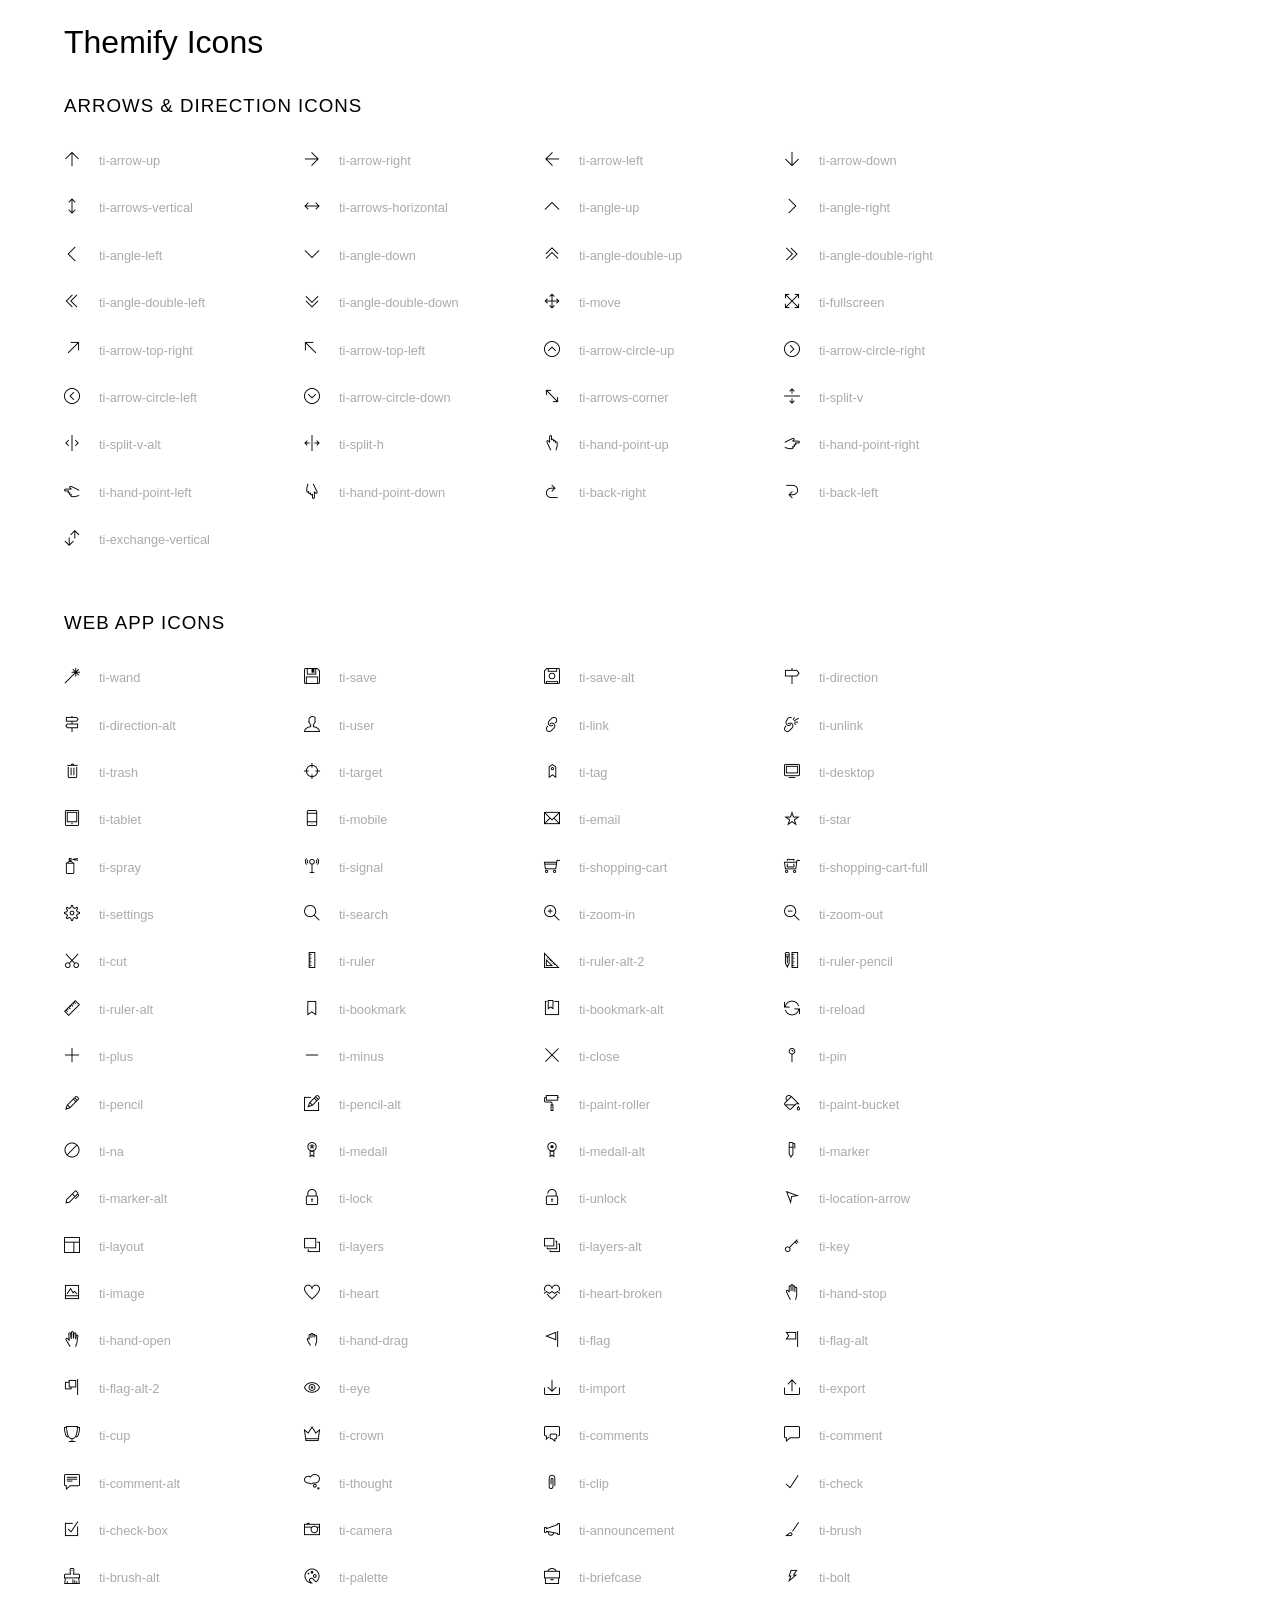
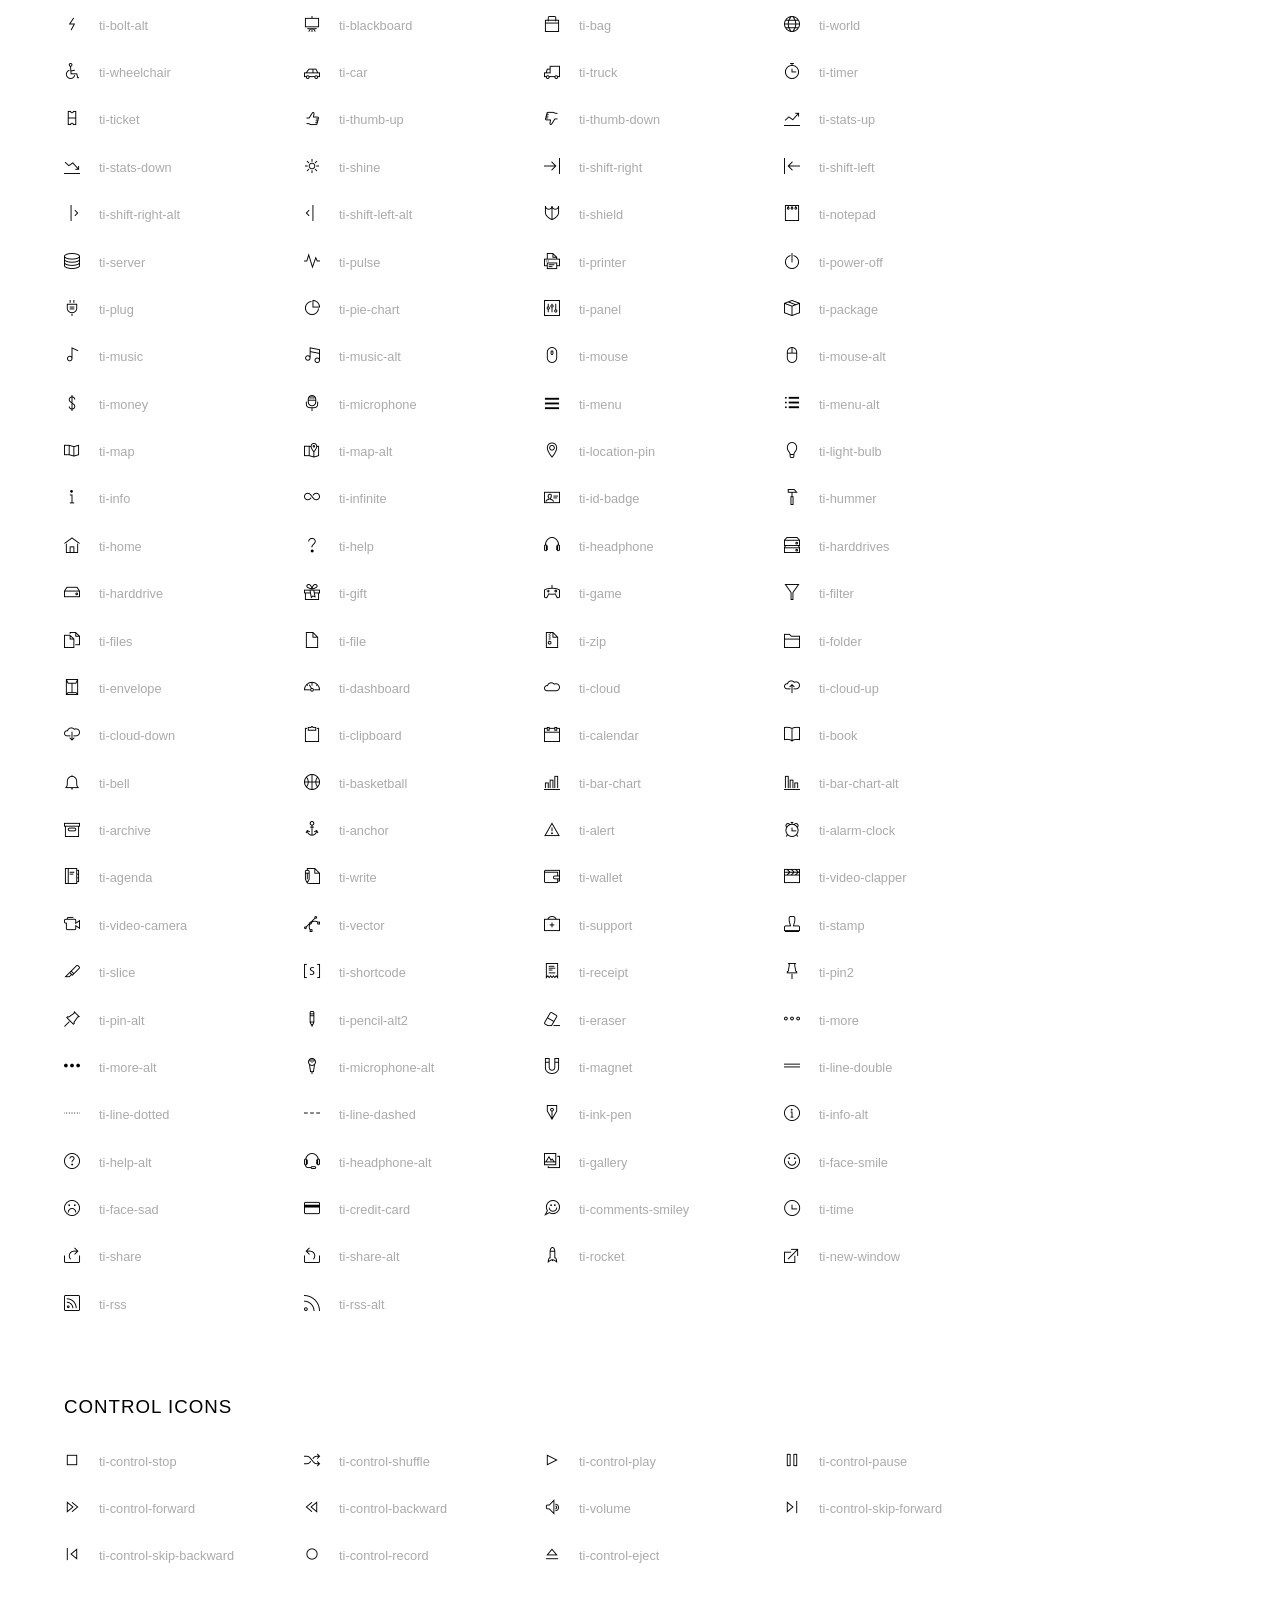
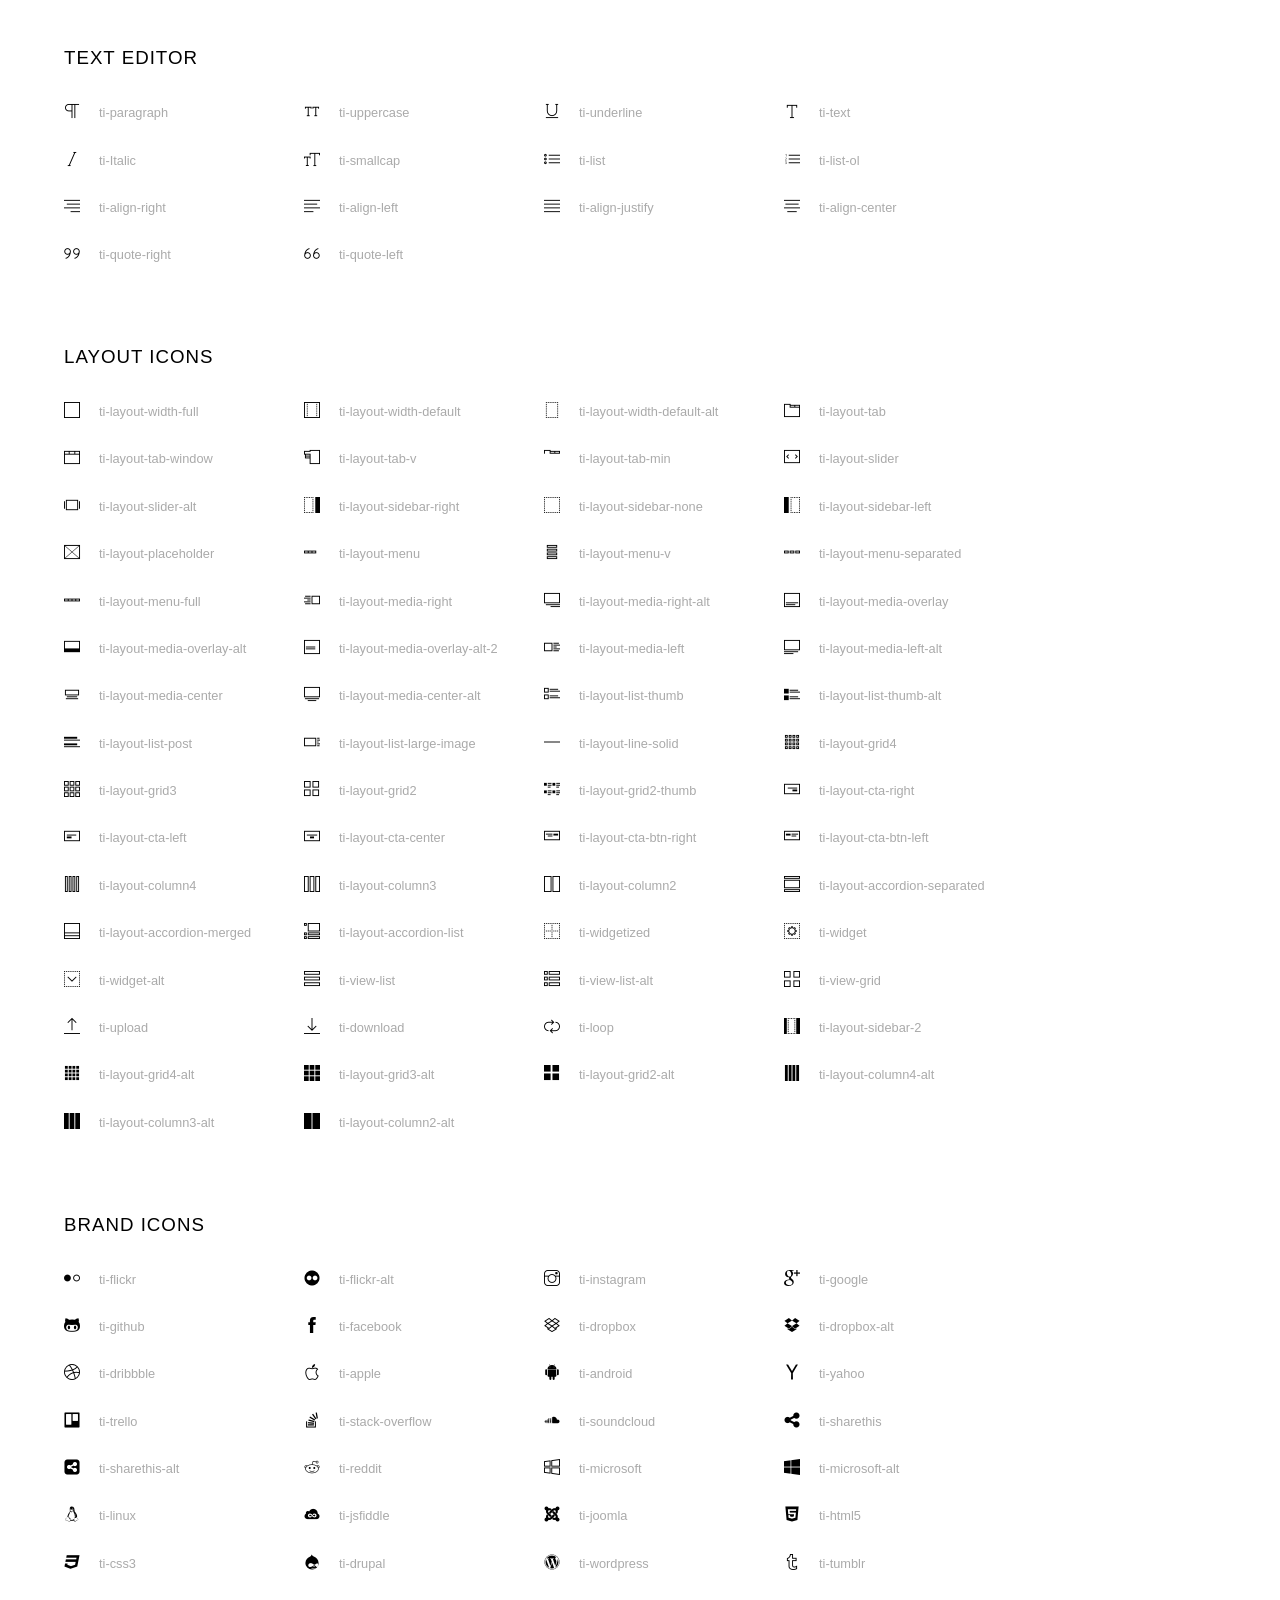
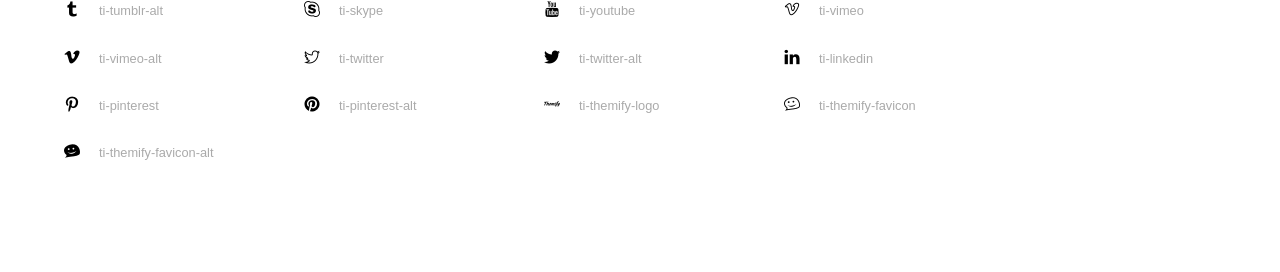
<file: frontend/assets/fonts/themify-icons/index.html>
<!doctype html>
<html>
<head>
	<meta charset="utf-8">
	<title>Themify Icon Font</title>
	<meta name="viewport" content="width=device-width">
	<link rel="stylesheet" href="demo-files/demo.css">
	<link rel="stylesheet" href="themify-icons.css">
	<!--[if lt IE 8]><!-->
	<link rel="stylesheet" href="ie7/ie7.css">
	<!--<![endif]-->
</head>
<body>
	<h1>Themify Icons</h1>

	<div class="icon-section">

		<div class="icon-section">
			<h3>Arrows &amp; Direction Icons </h3>

			<div class="icon-container">
				<span class="ti-arrow-up"></span><span class="icon-name"> ti-arrow-up</span>
			</div>
			<div class="icon-container">
				<span class="ti-arrow-right"></span><span class="icon-name"> ti-arrow-right</span>
			</div>
			<div class="icon-container">
				<span class="ti-arrow-left"></span><span class="icon-name"> ti-arrow-left</span>
			</div>
			<div class="icon-container">
				<span class="ti-arrow-down"></span><span class="icon-name"> ti-arrow-down</span>
			</div>
			<div class="icon-container">
				<span class="ti-arrows-vertical"></span><span class="icon-name"> ti-arrows-vertical</span>
			</div>
			<div class="icon-container">
				<span class="ti-arrows-horizontal"></span><span class="icon-name"> ti-arrows-horizontal</span>
			</div>
			<div class="icon-container">
				<span class="ti-angle-up"></span><span class="icon-name"> ti-angle-up</span>
			</div>
			<div class="icon-container">
				<span class="ti-angle-right"></span><span class="icon-name"> ti-angle-right</span>
			</div>
			<div class="icon-container">
				<span class="ti-angle-left"></span><span class="icon-name"> ti-angle-left</span>
			</div>
			<div class="icon-container">
				<span class="ti-angle-down"></span><span class="icon-name"> ti-angle-down</span>
			</div>	
			<div class="icon-container">
				<span class="ti-angle-double-up"></span><span class="icon-name"> ti-angle-double-up</span>
			</div>
			<div class="icon-container">
				<span class="ti-angle-double-right"></span><span class="icon-name"> ti-angle-double-right</span>
			</div>
			<div class="icon-container">
				<span class="ti-angle-double-left"></span><span class="icon-name"> ti-angle-double-left</span>
			</div>
			<div class="icon-container">
				<span class="ti-angle-double-down"></span><span class="icon-name"> ti-angle-double-down</span>
			</div>					
			<div class="icon-container">
				<span class="ti-move"></span><span class="icon-name"> ti-move</span>
			</div>
			<div class="icon-container">
				<span class="ti-fullscreen"></span><span class="icon-name"> ti-fullscreen</span>
			</div>
			<div class="icon-container">
				<span class="ti-arrow-top-right"></span><span class="icon-name"> ti-arrow-top-right</span>
			</div>
			<div class="icon-container">
				<span class="ti-arrow-top-left"></span><span class="icon-name"> ti-arrow-top-left</span>
			</div>
			<div class="icon-container">
				<span class="ti-arrow-circle-up"></span><span class="icon-name"> ti-arrow-circle-up</span>
			</div>
			<div class="icon-container">
				<span class="ti-arrow-circle-right"></span><span class="icon-name"> ti-arrow-circle-right</span>
			</div>
			<div class="icon-container">
				<span class="ti-arrow-circle-left"></span><span class="icon-name"> ti-arrow-circle-left</span>
			</div>
			<div class="icon-container">
				<span class="ti-arrow-circle-down"></span><span class="icon-name"> ti-arrow-circle-down</span>
			</div>
			<div class="icon-container">
				<span class="ti-arrows-corner"></span><span class="icon-name"> ti-arrows-corner</span>
			</div>
			<div class="icon-container">
				<span class="ti-split-v"></span><span class="icon-name"> ti-split-v</span>
			</div>

			<div class="icon-container">
				<span class="ti-split-v-alt"></span><span class="icon-name"> ti-split-v-alt</span>
			</div>
			<div class="icon-container">
				<span class="ti-split-h"></span><span class="icon-name"> ti-split-h</span>
			</div>
			<div class="icon-container">
				<span class="ti-hand-point-up"></span><span class="icon-name"> ti-hand-point-up</span>
			</div>
			<div class="icon-container">
				<span class="ti-hand-point-right"></span><span class="icon-name"> ti-hand-point-right</span>
			</div>
			<div class="icon-container">
				<span class="ti-hand-point-left"></span><span class="icon-name"> ti-hand-point-left</span>
			</div>
			<div class="icon-container">
				<span class="ti-hand-point-down"></span><span class="icon-name"> ti-hand-point-down</span>
			</div>
			<div class="icon-container">
				<span class="ti-back-right"></span><span class="icon-name"> ti-back-right</span>
			</div>
			<div class="icon-container">
				<span class="ti-back-left"></span><span class="icon-name"> ti-back-left</span>
			</div>
			<div class="icon-container">
				<span class="ti-exchange-vertical"></span><span class="icon-name"> ti-exchange-vertical</span>
			</div>

		</div> <!-- Arrows Icons -->



		<h3>Web App Icons</h3>
		
		<div class="icon-section">

			<div class="icon-container">
				<span class="ti-wand"></span><span class="icon-name"> ti-wand</span>
			</div>
			<div class="icon-container">
				<span class="ti-save"></span><span class="icon-name"> ti-save</span>
			</div>
			<div class="icon-container">
				<span class="ti-save-alt"></span><span class="icon-name"> ti-save-alt</span>
			</div>

			<div class="icon-container">
				<span class="ti-direction"></span><span class="icon-name"> ti-direction</span>
			</div>
			<div class="icon-container">
				<span class="ti-direction-alt"></span><span class="icon-name"> ti-direction-alt</span>
			</div>
			<div class="icon-container">
				<span class="ti-user"></span><span class="icon-name"> ti-user</span>
			</div>
			<div class="icon-container">
				<span class="ti-link"></span><span class="icon-name"> ti-link</span>
			</div>
			<div class="icon-container">
				<span class="ti-unlink"></span><span class="icon-name"> ti-unlink</span>
			</div>
			<div class="icon-container">
				<span class="ti-trash"></span><span class="icon-name"> ti-trash</span>
			</div>
			<div class="icon-container">
				<span class="ti-target"></span><span class="icon-name"> ti-target</span>
			</div>
			<div class="icon-container">
				<span class="ti-tag"></span><span class="icon-name"> ti-tag</span>
			</div>
			<div class="icon-container">
				<span class="ti-desktop"></span><span class="icon-name"> ti-desktop</span>
			</div>
			<div class="icon-container">
				<span class="ti-tablet"></span><span class="icon-name"> ti-tablet</span>
			</div>
			<div class="icon-container">
				<span class="ti-mobile"></span><span class="icon-name"> ti-mobile</span>
			</div>
			<div class="icon-container">
				<span class="ti-email"></span><span class="icon-name"> ti-email</span>
			</div>	
			<div class="icon-container">
				<span class="ti-star"></span><span class="icon-name"> ti-star</span>
			</div>
			<div class="icon-container">
				<span class="ti-spray"></span><span class="icon-name"> ti-spray</span>
			</div>
			<div class="icon-container">
				<span class="ti-signal"></span><span class="icon-name"> ti-signal</span>
			</div>
			<div class="icon-container">
				<span class="ti-shopping-cart"></span><span class="icon-name"> ti-shopping-cart</span>
			</div>
			<div class="icon-container">
				<span class="ti-shopping-cart-full"></span><span class="icon-name"> ti-shopping-cart-full</span>
			</div>
			<div class="icon-container">
				<span class="ti-settings"></span><span class="icon-name"> ti-settings</span>
			</div>
			<div class="icon-container">
				<span class="ti-search"></span><span class="icon-name"> ti-search</span>
			</div>
			<div class="icon-container">
				<span class="ti-zoom-in"></span><span class="icon-name"> ti-zoom-in</span>
			</div>
			<div class="icon-container">
				<span class="ti-zoom-out"></span><span class="icon-name"> ti-zoom-out</span>
			</div>
			<div class="icon-container">
				<span class="ti-cut"></span><span class="icon-name"> ti-cut</span>
			</div>
			<div class="icon-container">
				<span class="ti-ruler"></span><span class="icon-name"> ti-ruler</span>
			</div>
			<div class="icon-container">
				<span class="ti-ruler-alt-2"></span><span class="icon-name"> ti-ruler-alt-2</span>
			</div>			
			<div class="icon-container">
				<span class="ti-ruler-pencil"></span><span class="icon-name"> ti-ruler-pencil</span>
			</div>
			<div class="icon-container">
				<span class="ti-ruler-alt"></span><span class="icon-name"> ti-ruler-alt</span>
			</div>
			<div class="icon-container">
				<span class="ti-bookmark"></span><span class="icon-name"> ti-bookmark</span>
			</div>
			<div class="icon-container">
				<span class="ti-bookmark-alt"></span><span class="icon-name"> ti-bookmark-alt</span>
			</div>
			<div class="icon-container">
				<span class="ti-reload"></span><span class="icon-name"> ti-reload</span>
			</div>
			<div class="icon-container">
				<span class="ti-plus"></span><span class="icon-name"> ti-plus</span>
			</div>
			<div class="icon-container">
				<span class="ti-minus"></span><span class="icon-name"> ti-minus</span>
			</div>
			<div class="icon-container">
				<span class="ti-close"></span><span class="icon-name"> ti-close</span>
			</div>			
			<div class="icon-container">
				<span class="ti-pin"></span><span class="icon-name"> ti-pin</span>
			</div>
			<div class="icon-container">
				<span class="ti-pencil"></span><span class="icon-name"> ti-pencil</span>
			</div>
					
		  	<div class="icon-container">
				<span class="ti-pencil-alt"></span><span class="icon-name"> ti-pencil-alt</span>
			</div>
			<div class="icon-container">
				<span class="ti-paint-roller"></span><span class="icon-name"> ti-paint-roller</span>
			</div>
			<div class="icon-container">
				<span class="ti-paint-bucket"></span><span class="icon-name"> ti-paint-bucket</span>
			</div>
			<div class="icon-container">
				<span class="ti-na"></span><span class="icon-name"> ti-na</span>
			</div>
			<div class="icon-container">
				<span class="ti-medall"></span><span class="icon-name"> ti-medall</span>
			</div>
			<div class="icon-container">
				<span class="ti-medall-alt"></span><span class="icon-name"> ti-medall-alt</span>
			</div>
			<div class="icon-container">
				<span class="ti-marker"></span><span class="icon-name"> ti-marker</span>
			</div>
			<div class="icon-container">
				<span class="ti-marker-alt"></span><span class="icon-name"> ti-marker-alt</span>
			</div>

			<div class="icon-container">
				<span class="ti-lock"></span><span class="icon-name"> ti-lock</span>
			</div>
			<div class="icon-container">
				<span class="ti-unlock"></span><span class="icon-name"> ti-unlock</span>
			</div>
			<div class="icon-container">
				<span class="ti-location-arrow"></span><span class="icon-name"> ti-location-arrow</span>
			</div>
			<div class="icon-container">
				<span class="ti-layout"></span><span class="icon-name"> ti-layout</span>
			</div>
			<div class="icon-container">
				<span class="ti-layers"></span><span class="icon-name"> ti-layers</span>
			</div>
			<div class="icon-container">
				<span class="ti-layers-alt"></span><span class="icon-name"> ti-layers-alt</span>
			</div>
			<div class="icon-container">
				<span class="ti-key"></span><span class="icon-name"> ti-key</span>
			</div>
			<div class="icon-container">
				<span class="ti-image"></span><span class="icon-name"> ti-image</span>
			</div>
			<div class="icon-container">
				<span class="ti-heart"></span><span class="icon-name"> ti-heart</span>
			</div>
			<div class="icon-container">
				<span class="ti-heart-broken"></span><span class="icon-name"> ti-heart-broken</span>
			</div>
			<div class="icon-container">
				<span class="ti-hand-stop"></span><span class="icon-name"> ti-hand-stop</span>
			</div>
			<div class="icon-container">
				<span class="ti-hand-open"></span><span class="icon-name"> ti-hand-open</span>
			</div>
			<div class="icon-container">
				<span class="ti-hand-drag"></span><span class="icon-name"> ti-hand-drag</span>
			</div>
			<div class="icon-container">
				<span class="ti-flag"></span><span class="icon-name"> ti-flag</span>
			</div>
			<div class="icon-container">
				<span class="ti-flag-alt"></span><span class="icon-name"> ti-flag-alt</span>
			</div>
			<div class="icon-container">
				<span class="ti-flag-alt-2"></span><span class="icon-name"> ti-flag-alt-2</span>
			</div>
			<div class="icon-container">
				<span class="ti-eye"></span><span class="icon-name"> ti-eye</span>
			</div>
			<div class="icon-container">
				<span class="ti-import"></span><span class="icon-name"> ti-import</span>
			</div>			
			<div class="icon-container">
				<span class="ti-export"></span><span class="icon-name"> ti-export</span>
			</div>
			<div class="icon-container">
				<span class="ti-cup"></span><span class="icon-name"> ti-cup</span>
			</div>
			<div class="icon-container">
				<span class="ti-crown"></span><span class="icon-name"> ti-crown</span>
			</div>
			<div class="icon-container">
				<span class="ti-comments"></span><span class="icon-name"> ti-comments</span>
			</div>
			<div class="icon-container">
				<span class="ti-comment"></span><span class="icon-name"> ti-comment</span>
			</div>
			<div class="icon-container">
				<span class="ti-comment-alt"></span><span class="icon-name"> ti-comment-alt</span>
			</div>
			<div class="icon-container">
				<span class="ti-thought"></span><span class="icon-name"> ti-thought</span>
			</div>			
			<div class="icon-container">
				<span class="ti-clip"></span><span class="icon-name"> ti-clip</span>
			</div>

			<div class="icon-container">
				<span class="ti-check"></span><span class="icon-name"> ti-check</span>
			</div>
			<div class="icon-container">
				<span class="ti-check-box"></span><span class="icon-name"> ti-check-box</span>
			</div>
			<div class="icon-container">
				<span class="ti-camera"></span><span class="icon-name"> ti-camera</span>
			</div>
			<div class="icon-container">
				<span class="ti-announcement"></span><span class="icon-name"> ti-announcement</span>
			</div>
			<div class="icon-container">
				<span class="ti-brush"></span><span class="icon-name"> ti-brush</span>
			</div>
			<div class="icon-container">
				<span class="ti-brush-alt"></span><span class="icon-name"> ti-brush-alt</span>
			</div>
			<div class="icon-container">
				<span class="ti-palette"></span><span class="icon-name"> ti-palette</span>
			</div>			
			<div class="icon-container">
				<span class="ti-briefcase"></span><span class="icon-name"> ti-briefcase</span>
			</div>
			<div class="icon-container">
				<span class="ti-bolt"></span><span class="icon-name"> ti-bolt</span>
			</div>
			<div class="icon-container">
				<span class="ti-bolt-alt"></span><span class="icon-name"> ti-bolt-alt</span>
			</div>
			<div class="icon-container">
				<span class="ti-blackboard"></span><span class="icon-name"> ti-blackboard</span>
			</div>
			<div class="icon-container">
				<span class="ti-bag"></span><span class="icon-name"> ti-bag</span>
			</div>
			<div class="icon-container">
				<span class="ti-world"></span><span class="icon-name"> ti-world</span>
			</div>
			<div class="icon-container">
				<span class="ti-wheelchair"></span><span class="icon-name"> ti-wheelchair</span>
			</div>
			<div class="icon-container">
				<span class="ti-car"></span><span class="icon-name"> ti-car</span>
			</div>
			<div class="icon-container">
				<span class="ti-truck"></span><span class="icon-name"> ti-truck</span>
			</div>
			<div class="icon-container">
				<span class="ti-timer"></span><span class="icon-name"> ti-timer</span>
			</div>
			<div class="icon-container">
				<span class="ti-ticket"></span><span class="icon-name"> ti-ticket</span>
			</div>
			<div class="icon-container">
				<span class="ti-thumb-up"></span><span class="icon-name"> ti-thumb-up</span>
			</div>
			<div class="icon-container">
				<span class="ti-thumb-down"></span><span class="icon-name"> ti-thumb-down</span>
			</div>

			<div class="icon-container">
				<span class="ti-stats-up"></span><span class="icon-name"> ti-stats-up</span>
			</div>
			<div class="icon-container">
				<span class="ti-stats-down"></span><span class="icon-name"> ti-stats-down</span>
			</div>
			<div class="icon-container">
				<span class="ti-shine"></span><span class="icon-name"> ti-shine</span>
			</div>
			<div class="icon-container">
				<span class="ti-shift-right"></span><span class="icon-name"> ti-shift-right</span>
			</div>
			<div class="icon-container">
				<span class="ti-shift-left"></span><span class="icon-name"> ti-shift-left</span>
			</div>

			<div class="icon-container">
				<span class="ti-shift-right-alt"></span><span class="icon-name"> ti-shift-right-alt</span>
			</div>
			<div class="icon-container">
				<span class="ti-shift-left-alt"></span><span class="icon-name"> ti-shift-left-alt</span>
			</div>
			<div class="icon-container">
				<span class="ti-shield"></span><span class="icon-name"> ti-shield</span>
			</div>
			<div class="icon-container">
				<span class="ti-notepad"></span><span class="icon-name"> ti-notepad</span>
			</div>
			<div class="icon-container">
				<span class="ti-server"></span><span class="icon-name"> ti-server</span>
			</div>

			<div class="icon-container">
				<span class="ti-pulse"></span><span class="icon-name"> ti-pulse</span>
			</div>
			<div class="icon-container">
				<span class="ti-printer"></span><span class="icon-name"> ti-printer</span>
			</div>
			<div class="icon-container">
				<span class="ti-power-off"></span><span class="icon-name"> ti-power-off</span>
			</div>
			<div class="icon-container">
				<span class="ti-plug"></span><span class="icon-name"> ti-plug</span>
			</div>
			<div class="icon-container">
				<span class="ti-pie-chart"></span><span class="icon-name"> ti-pie-chart</span>
			</div>

			<div class="icon-container">
				<span class="ti-panel"></span><span class="icon-name"> ti-panel</span>
			</div>
			<div class="icon-container">
				<span class="ti-package"></span><span class="icon-name"> ti-package</span>
			</div>
			<div class="icon-container">
				<span class="ti-music"></span><span class="icon-name"> ti-music</span>
			</div>
			<div class="icon-container">
				<span class="ti-music-alt"></span><span class="icon-name"> ti-music-alt</span>
			</div>
			<div class="icon-container">
				<span class="ti-mouse"></span><span class="icon-name"> ti-mouse</span>
			</div>
			<div class="icon-container">
				<span class="ti-mouse-alt"></span><span class="icon-name"> ti-mouse-alt</span>
			</div>
			<div class="icon-container">
				<span class="ti-money"></span><span class="icon-name"> ti-money</span>
			</div>
			<div class="icon-container">
				<span class="ti-microphone"></span><span class="icon-name"> ti-microphone</span>
			</div>
			<div class="icon-container">
				<span class="ti-menu"></span><span class="icon-name"> ti-menu</span>
			</div>
			<div class="icon-container">
				<span class="ti-menu-alt"></span><span class="icon-name"> ti-menu-alt</span>
			</div>
			<div class="icon-container">
				<span class="ti-map"></span><span class="icon-name"> ti-map</span>
			</div>
			<div class="icon-container">
				<span class="ti-map-alt"></span><span class="icon-name"> ti-map-alt</span>
			</div>

			<div class="icon-container">
				<span class="ti-location-pin"></span><span class="icon-name"> ti-location-pin</span>
			</div>

			<div class="icon-container">
				<span class="ti-light-bulb"></span><span class="icon-name"> ti-light-bulb</span>
			</div>
			<div class="icon-container">
				<span class="ti-info"></span><span class="icon-name"> ti-info</span>
			</div>
			<div class="icon-container">
				<span class="ti-infinite"></span><span class="icon-name"> ti-infinite</span>
			</div>
			<div class="icon-container">
				<span class="ti-id-badge"></span><span class="icon-name"> ti-id-badge</span>
			</div>
			<div class="icon-container">
				<span class="ti-hummer"></span><span class="icon-name"> ti-hummer</span>
			</div>
			<div class="icon-container">
				<span class="ti-home"></span><span class="icon-name"> ti-home</span>
			</div>
			<div class="icon-container">
				<span class="ti-help"></span><span class="icon-name"> ti-help</span>
			</div>
			<div class="icon-container">
				<span class="ti-headphone"></span><span class="icon-name"> ti-headphone</span>
			</div>
			<div class="icon-container">
				<span class="ti-harddrives"></span><span class="icon-name"> ti-harddrives</span>
			</div>
			<div class="icon-container">
				<span class="ti-harddrive"></span><span class="icon-name"> ti-harddrive</span>
			</div>
			<div class="icon-container">
				<span class="ti-gift"></span><span class="icon-name"> ti-gift</span>
			</div>
			<div class="icon-container">
				<span class="ti-game"></span><span class="icon-name"> ti-game</span>
			</div>
			<div class="icon-container">
				<span class="ti-filter"></span><span class="icon-name"> ti-filter</span>
			</div>
			<div class="icon-container">
				<span class="ti-files"></span><span class="icon-name"> ti-files</span>
			</div>
			<div class="icon-container">
				<span class="ti-file"></span><span class="icon-name"> ti-file</span>
			</div>
			<div class="icon-container">
				<span class="ti-zip"></span><span class="icon-name"> ti-zip</span>
			</div>
			<div class="icon-container">
				<span class="ti-folder"></span><span class="icon-name"> ti-folder</span>
			</div>			
			<div class="icon-container">
				<span class="ti-envelope"></span><span class="icon-name"> ti-envelope</span>
			</div>


			<div class="icon-container">
				<span class="ti-dashboard"></span><span class="icon-name"> ti-dashboard</span>
			</div>
			<div class="icon-container">
				<span class="ti-cloud"></span><span class="icon-name"> ti-cloud</span>
			</div>
			<div class="icon-container">
				<span class="ti-cloud-up"></span><span class="icon-name"> ti-cloud-up</span>
			</div>
			<div class="icon-container">
				<span class="ti-cloud-down"></span><span class="icon-name"> ti-cloud-down</span>
			</div>
			<div class="icon-container">
				<span class="ti-clipboard"></span><span class="icon-name"> ti-clipboard</span>
			</div>
			<div class="icon-container">
				<span class="ti-calendar"></span><span class="icon-name"> ti-calendar</span>
			</div>
			<div class="icon-container">
				<span class="ti-book"></span><span class="icon-name"> ti-book</span>
			</div>
			<div class="icon-container">
				<span class="ti-bell"></span><span class="icon-name"> ti-bell</span>
			</div>
			<div class="icon-container">
				<span class="ti-basketball"></span><span class="icon-name"> ti-basketball</span>
			</div>
			<div class="icon-container">
				<span class="ti-bar-chart"></span><span class="icon-name"> ti-bar-chart</span>
			</div>
			<div class="icon-container">
				<span class="ti-bar-chart-alt"></span><span class="icon-name"> ti-bar-chart-alt</span>
			</div>


			<div class="icon-container">
				<span class="ti-archive"></span><span class="icon-name"> ti-archive</span>
			</div>
			<div class="icon-container">
				<span class="ti-anchor"></span><span class="icon-name"> ti-anchor</span>
			</div>

			<div class="icon-container">
				<span class="ti-alert"></span><span class="icon-name"> ti-alert</span>
			</div>
			<div class="icon-container">
				<span class="ti-alarm-clock"></span><span class="icon-name"> ti-alarm-clock</span>
			</div>
			<div class="icon-container">
				<span class="ti-agenda"></span><span class="icon-name"> ti-agenda</span>
			</div>
			<div class="icon-container">
				<span class="ti-write"></span><span class="icon-name"> ti-write</span>
			</div>

			<div class="icon-container">
				<span class="ti-wallet"></span><span class="icon-name"> ti-wallet</span>
			</div>
			<div class="icon-container">
				<span class="ti-video-clapper"></span><span class="icon-name"> ti-video-clapper</span>
			</div>
			<div class="icon-container">
				<span class="ti-video-camera"></span><span class="icon-name"> ti-video-camera</span>
			</div>
			<div class="icon-container">
				<span class="ti-vector"></span><span class="icon-name"> ti-vector</span>
			</div>

			<div class="icon-container">
				<span class="ti-support"></span><span class="icon-name"> ti-support</span>
			</div>
			<div class="icon-container">
				<span class="ti-stamp"></span><span class="icon-name"> ti-stamp</span>
			</div>
			<div class="icon-container">
				<span class="ti-slice"></span><span class="icon-name"> ti-slice</span>
			</div>
			<div class="icon-container">
				<span class="ti-shortcode"></span><span class="icon-name"> ti-shortcode</span>
			</div>
			<div class="icon-container">
				<span class="ti-receipt"></span><span class="icon-name"> ti-receipt</span>
			</div>
			<div class="icon-container">
				<span class="ti-pin2"></span><span class="icon-name"> ti-pin2</span>
			</div>
			<div class="icon-container">
				<span class="ti-pin-alt"></span><span class="icon-name"> ti-pin-alt</span>
			</div>
			<div class="icon-container">
				<span class="ti-pencil-alt2"></span><span class="icon-name"> ti-pencil-alt2</span>
			</div>
			<div class="icon-container">
				<span class="ti-eraser"></span><span class="icon-name"> ti-eraser</span>
			</div>			
			<div class="icon-container">
				<span class="ti-more"></span><span class="icon-name"> ti-more</span>
			</div>
			<div class="icon-container">
				<span class="ti-more-alt"></span><span class="icon-name"> ti-more-alt</span>
			</div>
			<div class="icon-container">
				<span class="ti-microphone-alt"></span><span class="icon-name"> ti-microphone-alt</span>
			</div>
			<div class="icon-container">
				<span class="ti-magnet"></span><span class="icon-name"> ti-magnet</span>
			</div>
			<div class="icon-container">
				<span class="ti-line-double"></span><span class="icon-name"> ti-line-double</span>
			</div>
			<div class="icon-container">
				<span class="ti-line-dotted"></span><span class="icon-name"> ti-line-dotted</span>
			</div>
			<div class="icon-container">
				<span class="ti-line-dashed"></span><span class="icon-name"> ti-line-dashed</span>
			</div>

			<div class="icon-container">
				<span class="ti-ink-pen"></span><span class="icon-name"> ti-ink-pen</span>
			</div>
			<div class="icon-container">
				<span class="ti-info-alt"></span><span class="icon-name"> ti-info-alt</span>
			</div>
			<div class="icon-container">
				<span class="ti-help-alt"></span><span class="icon-name"> ti-help-alt</span>
			</div>
			<div class="icon-container">
				<span class="ti-headphone-alt"></span><span class="icon-name"> ti-headphone-alt</span>
			</div>

			<div class="icon-container">
				<span class="ti-gallery"></span><span class="icon-name"> ti-gallery</span>
			</div>
			<div class="icon-container">
				<span class="ti-face-smile"></span><span class="icon-name"> ti-face-smile</span>
			</div>
			<div class="icon-container">
				<span class="ti-face-sad"></span><span class="icon-name"> ti-face-sad</span>
			</div>
			<div class="icon-container">
				<span class="ti-credit-card"></span><span class="icon-name"> ti-credit-card</span>
			</div>
			<div class="icon-container">
				<span class="ti-comments-smiley"></span><span class="icon-name"> ti-comments-smiley</span>
			</div>
			<div class="icon-container">
				<span class="ti-time"></span><span class="icon-name"> ti-time</span>
			</div>
			<div class="icon-container">
				<span class="ti-share"></span><span class="icon-name"> ti-share</span>
			</div>
			<div class="icon-container">
				<span class="ti-share-alt"></span><span class="icon-name"> ti-share-alt</span>
			</div>
			<div class="icon-container">
				<span class="ti-rocket"></span><span class="icon-name"> ti-rocket</span>
			</div>

			<div class="icon-container">
				<span class="ti-new-window"></span><span class="icon-name"> ti-new-window</span>
			</div>

			<div class="icon-container">
				<span class="ti-rss"></span><span class="icon-name"> ti-rss</span>
			</div>

			<div class="icon-container">
				<span class="ti-rss-alt"></span><span class="icon-name"> ti-rss-alt</span>
			</div>
			
		</div><!-- Web App Icons -->


		<div class="icon-section">
			<h3>Control Icons</h3>
			<div class="icon-container">
				<span class="ti-control-stop"></span><span class="icon-name"> ti-control-stop</span>
			</div>
			<div class="icon-container">
				<span class="ti-control-shuffle"></span><span class="icon-name"> ti-control-shuffle</span>
			</div>
			<div class="icon-container">
				<span class="ti-control-play"></span><span class="icon-name"> ti-control-play</span>
			</div>
			<div class="icon-container">
				<span class="ti-control-pause"></span><span class="icon-name"> ti-control-pause</span>
			</div>
			<div class="icon-container">
				<span class="ti-control-forward"></span><span class="icon-name"> ti-control-forward</span>
			</div>
			<div class="icon-container">
				<span class="ti-control-backward"></span><span class="icon-name"> ti-control-backward</span>
			</div>	
			<div class="icon-container">
				<span class="ti-volume"></span><span class="icon-name"> ti-volume</span>
			</div>
			<div class="icon-container">
				<span class="ti-control-skip-forward"></span><span class="icon-name"> ti-control-skip-forward</span>
			</div>
			<div class="icon-container">
				<span class="ti-control-skip-backward"></span><span class="icon-name"> ti-control-skip-backward</span>
			</div>
			<div class="icon-container">
				<span class="ti-control-record"></span><span class="icon-name"> ti-control-record</span>
			</div>
			<div class="icon-container">
				<span class="ti-control-eject"></span><span class="icon-name"> ti-control-eject</span>
			</div>			
		</div> <!-- Control Icons -->


		<div class="icon-section">
			<h3>Text Editor</h3>

			<div class="icon-container">
				<span class="ti-paragraph"></span><span class="icon-name"> ti-paragraph</span>
			</div>
			<div class="icon-container">
				<span class="ti-uppercase"></span><span class="icon-name"> ti-uppercase</span>
			</div>

			<div class="icon-container">
				<span class="ti-underline"></span><span class="icon-name"> ti-underline</span>
			</div>
			<div class="icon-container">
				<span class="ti-text"></span><span class="icon-name"> ti-text</span>
			</div>
			<div class="icon-container">
				<span class="ti-Italic"></span><span class="icon-name"> ti-Italic</span>
			</div>
			<div class="icon-container">
				<span class="ti-smallcap"></span><span class="icon-name"> ti-smallcap</span>
			</div>
			<div class="icon-container">
				<span class="ti-list"></span><span class="icon-name"> ti-list</span>
			</div>
			<div class="icon-container">
				<span class="ti-list-ol"></span><span class="icon-name"> ti-list-ol</span>
			</div>
			<div class="icon-container">
				<span class="ti-align-right"></span><span class="icon-name"> ti-align-right</span>
			</div>
			<div class="icon-container">
				<span class="ti-align-left"></span><span class="icon-name"> ti-align-left</span>
			</div>
			<div class="icon-container">
				<span class="ti-align-justify"></span><span class="icon-name"> ti-align-justify</span>
			</div>
			<div class="icon-container">
				<span class="ti-align-center"></span><span class="icon-name"> ti-align-center</span>
			</div>
			<div class="icon-container">
				<span class="ti-quote-right"></span><span class="icon-name"> ti-quote-right</span>
			</div>
			<div class="icon-container">
				<span class="ti-quote-left"></span><span class="icon-name"> ti-quote-left</span>
			</div>

		</div> <!-- Text Editor -->



		<div class="icon-section">
			<h3>Layout Icons</h3>
			<div class="icon-container">
				<span class="ti-layout-width-full"></span><span class="icon-name"> ti-layout-width-full</span>
			</div>
			<div class="icon-container">
				<span class="ti-layout-width-default"></span><span class="icon-name"> ti-layout-width-default</span>
			</div>
			<div class="icon-container">
				<span class="ti-layout-width-default-alt"></span><span class="icon-name"> ti-layout-width-default-alt</span>
			</div>
			<div class="icon-container">
				<span class="ti-layout-tab"></span><span class="icon-name"> ti-layout-tab</span>
			</div>
			<div class="icon-container">
				<span class="ti-layout-tab-window"></span><span class="icon-name"> ti-layout-tab-window</span>
			</div>
			<div class="icon-container">
				<span class="ti-layout-tab-v"></span><span class="icon-name"> ti-layout-tab-v</span>
			</div>
			<div class="icon-container">
				<span class="ti-layout-tab-min"></span><span class="icon-name"> ti-layout-tab-min</span>
			</div>
			<div class="icon-container">
				<span class="ti-layout-slider"></span><span class="icon-name"> ti-layout-slider</span>
			</div>
			<div class="icon-container">
				<span class="ti-layout-slider-alt"></span><span class="icon-name"> ti-layout-slider-alt</span>
			</div>
			<div class="icon-container">
				<span class="ti-layout-sidebar-right"></span><span class="icon-name"> ti-layout-sidebar-right</span>
			</div>
			<div class="icon-container">
				<span class="ti-layout-sidebar-none"></span><span class="icon-name"> ti-layout-sidebar-none</span>
			</div>
			<div class="icon-container">
				<span class="ti-layout-sidebar-left"></span><span class="icon-name"> ti-layout-sidebar-left</span>
			</div>
			<div class="icon-container">
				<span class="ti-layout-placeholder"></span><span class="icon-name"> ti-layout-placeholder</span>
			</div>
			<div class="icon-container">
				<span class="ti-layout-menu"></span><span class="icon-name"> ti-layout-menu</span>
			</div>
			<div class="icon-container">
				<span class="ti-layout-menu-v"></span><span class="icon-name"> ti-layout-menu-v</span>
			</div>
			<div class="icon-container">
				<span class="ti-layout-menu-separated"></span><span class="icon-name"> ti-layout-menu-separated</span>
			</div>
			<div class="icon-container">
				<span class="ti-layout-menu-full"></span><span class="icon-name"> ti-layout-menu-full</span>
			</div>
			<div class="icon-container">
				<span class="ti-layout-media-right"></span><span class="icon-name"> ti-layout-media-right</span>
			</div>
			<div class="icon-container">
				<span class="ti-layout-media-right-alt"></span><span class="icon-name"> ti-layout-media-right-alt</span>
			</div>
			<div class="icon-container">
				<span class="ti-layout-media-overlay"></span><span class="icon-name"> ti-layout-media-overlay</span>
			</div>
			<div class="icon-container">
				<span class="ti-layout-media-overlay-alt"></span><span class="icon-name"> ti-layout-media-overlay-alt</span>
			</div>
			<div class="icon-container">
				<span class="ti-layout-media-overlay-alt-2"></span><span class="icon-name"> ti-layout-media-overlay-alt-2</span>
			</div>
			<div class="icon-container">
				<span class="ti-layout-media-left"></span><span class="icon-name"> ti-layout-media-left</span>
			</div>
			<div class="icon-container">
				<span class="ti-layout-media-left-alt"></span><span class="icon-name"> ti-layout-media-left-alt</span>
			</div>
			<div class="icon-container">
				<span class="ti-layout-media-center"></span><span class="icon-name"> ti-layout-media-center</span>
			</div>
			<div class="icon-container">
				<span class="ti-layout-media-center-alt"></span><span class="icon-name"> ti-layout-media-center-alt</span>
			</div>
			<div class="icon-container">
				<span class="ti-layout-list-thumb"></span><span class="icon-name"> ti-layout-list-thumb</span>
			</div>
			<div class="icon-container">
				<span class="ti-layout-list-thumb-alt"></span><span class="icon-name"> ti-layout-list-thumb-alt</span>
			</div>
			<div class="icon-container">
				<span class="ti-layout-list-post"></span><span class="icon-name"> ti-layout-list-post</span>
			</div>
			<div class="icon-container">
				<span class="ti-layout-list-large-image"></span><span class="icon-name"> ti-layout-list-large-image</span>
			</div>
			<div class="icon-container">
				<span class="ti-layout-line-solid"></span><span class="icon-name"> ti-layout-line-solid</span>
			</div>
			<div class="icon-container">
				<span class="ti-layout-grid4"></span><span class="icon-name"> ti-layout-grid4</span>
			</div>
			<div class="icon-container">
				<span class="ti-layout-grid3"></span><span class="icon-name"> ti-layout-grid3</span>
			</div>
			<div class="icon-container">
				<span class="ti-layout-grid2"></span><span class="icon-name"> ti-layout-grid2</span>
			</div>
			<div class="icon-container">
				<span class="ti-layout-grid2-thumb"></span><span class="icon-name"> ti-layout-grid2-thumb</span>
			</div>
			<div class="icon-container">
				<span class="ti-layout-cta-right"></span><span class="icon-name"> ti-layout-cta-right</span>
			</div>
			<div class="icon-container">
				<span class="ti-layout-cta-left"></span><span class="icon-name"> ti-layout-cta-left</span>
			</div>
			<div class="icon-container">
				<span class="ti-layout-cta-center"></span><span class="icon-name"> ti-layout-cta-center</span>
			</div>
			<div class="icon-container">
				<span class="ti-layout-cta-btn-right"></span><span class="icon-name"> ti-layout-cta-btn-right</span>
			</div>
			<div class="icon-container">
				<span class="ti-layout-cta-btn-left"></span><span class="icon-name"> ti-layout-cta-btn-left</span>
			</div>
			<div class="icon-container">
				<span class="ti-layout-column4"></span><span class="icon-name"> ti-layout-column4</span>
			</div>
			<div class="icon-container">
				<span class="ti-layout-column3"></span><span class="icon-name"> ti-layout-column3</span>
			</div>
			<div class="icon-container">
				<span class="ti-layout-column2"></span><span class="icon-name"> ti-layout-column2</span>
			</div>
			<div class="icon-container">
				<span class="ti-layout-accordion-separated"></span><span class="icon-name"> ti-layout-accordion-separated</span>
			</div>
			<div class="icon-container">
				<span class="ti-layout-accordion-merged"></span><span class="icon-name"> ti-layout-accordion-merged</span>
			</div>
			<div class="icon-container">
				<span class="ti-layout-accordion-list"></span><span class="icon-name"> ti-layout-accordion-list</span>
			</div>
			<div class="icon-container">
				<span class="ti-widgetized"></span><span class="icon-name"> ti-widgetized</span>
			</div>
			<div class="icon-container">
				<span class="ti-widget"></span><span class="icon-name"> ti-widget</span>
			</div>
			<div class="icon-container">
				<span class="ti-widget-alt"></span><span class="icon-name"> ti-widget-alt</span>
			</div>
			<div class="icon-container">
				<span class="ti-view-list"></span><span class="icon-name"> ti-view-list</span>
			</div>
			<div class="icon-container">
				<span class="ti-view-list-alt"></span><span class="icon-name"> ti-view-list-alt</span>
			</div>
			<div class="icon-container">
				<span class="ti-view-grid"></span><span class="icon-name"> ti-view-grid</span>
			</div>
			<div class="icon-container">
				<span class="ti-upload"></span><span class="icon-name"> ti-upload</span>
			</div>
			<div class="icon-container">
				<span class="ti-download"></span><span class="icon-name"> ti-download</span>
			</div>	
			<div class="icon-container">
				<span class="ti-loop"></span><span class="icon-name"> ti-loop</span>
			</div>
			<div class="icon-container">
				<span class="ti-layout-sidebar-2"></span><span class="icon-name"> ti-layout-sidebar-2</span>
			</div>
			<div class="icon-container">
				<span class="ti-layout-grid4-alt"></span><span class="icon-name"> ti-layout-grid4-alt</span>
			</div>
			<div class="icon-container">
				<span class="ti-layout-grid3-alt"></span><span class="icon-name"> ti-layout-grid3-alt</span>
			</div>
			<div class="icon-container">
				<span class="ti-layout-grid2-alt"></span><span class="icon-name"> ti-layout-grid2-alt</span>
			</div>
			<div class="icon-container">
				<span class="ti-layout-column4-alt"></span><span class="icon-name"> ti-layout-column4-alt</span>
			</div>
			<div class="icon-container">
				<span class="ti-layout-column3-alt"></span><span class="icon-name"> ti-layout-column3-alt</span>
			</div>
			<div class="icon-container">
				<span class="ti-layout-column2-alt"></span><span class="icon-name"> ti-layout-column2-alt</span>
			</div>		


		</div> <!-- Layout Icons -->


		<div class="icon-section">
			<h3>Brand Icons</h3>

			<div class="icon-container">
				<span class="ti-flickr"></span><span class="icon-name"> ti-flickr</span>
			</div>
			<div class="icon-container">
				<span class="ti-flickr-alt"></span><span class="icon-name"> ti-flickr-alt</span>
			</div>			
			<div class="icon-container">
				<span class="ti-instagram"></span><span class="icon-name"> ti-instagram</span>
			</div>
			<div class="icon-container">
				<span class="ti-google"></span><span class="icon-name"> ti-google</span>
			</div>
			<div class="icon-container">
				<span class="ti-github"></span><span class="icon-name"> ti-github</span>
			</div>

			<div class="icon-container">
				<span class="ti-facebook"></span><span class="icon-name"> ti-facebook</span>
			</div>
			<div class="icon-container">
				<span class="ti-dropbox"></span><span class="icon-name"> ti-dropbox</span>
			</div>
			<div class="icon-container">
				<span class="ti-dropbox-alt"></span><span class="icon-name"> ti-dropbox-alt</span>
			</div>
			<div class="icon-container">
				<span class="ti-dribbble"></span><span class="icon-name"> ti-dribbble</span>
			</div>
			<div class="icon-container">
				<span class="ti-apple"></span><span class="icon-name"> ti-apple</span>
			</div>
			<div class="icon-container">
				<span class="ti-android"></span><span class="icon-name"> ti-android</span>
			</div>
			<div class="icon-container">
				<span class="ti-yahoo"></span><span class="icon-name"> ti-yahoo</span>
			</div>
			<div class="icon-container">
				<span class="ti-trello"></span><span class="icon-name"> ti-trello</span>
			</div>
			<div class="icon-container">
				<span class="ti-stack-overflow"></span><span class="icon-name"> ti-stack-overflow</span>
			</div>
			<div class="icon-container">
				<span class="ti-soundcloud"></span><span class="icon-name"> ti-soundcloud</span>
			</div>
			<div class="icon-container">
				<span class="ti-sharethis"></span><span class="icon-name"> ti-sharethis</span>
			</div>
			<div class="icon-container">
				<span class="ti-sharethis-alt"></span><span class="icon-name"> ti-sharethis-alt</span>
			</div>
			<div class="icon-container">
				<span class="ti-reddit"></span><span class="icon-name"> ti-reddit</span>
			</div>

			<div class="icon-container">
				<span class="ti-microsoft"></span><span class="icon-name"> ti-microsoft</span>
			</div>
			<div class="icon-container">
				<span class="ti-microsoft-alt"></span><span class="icon-name"> ti-microsoft-alt</span>
			</div>
			<div class="icon-container">
				<span class="ti-linux"></span><span class="icon-name"> ti-linux</span>
			</div>
			<div class="icon-container">
				<span class="ti-jsfiddle"></span><span class="icon-name"> ti-jsfiddle</span>
			</div>
			<div class="icon-container">
				<span class="ti-joomla"></span><span class="icon-name"> ti-joomla</span>
			</div>
			<div class="icon-container">
				<span class="ti-html5"></span><span class="icon-name"> ti-html5</span>
			</div>
			<div class="icon-container">
				<span class="ti-css3"></span><span class="icon-name"> ti-css3</span>
			</div>	
			<div class="icon-container">
				<span class="ti-drupal"></span><span class="icon-name"> ti-drupal</span>
			</div>
			<div class="icon-container">
				<span class="ti-wordpress"></span><span class="icon-name"> ti-wordpress</span>
			</div>		
			<div class="icon-container">
				<span class="ti-tumblr"></span><span class="icon-name"> ti-tumblr</span>
			</div>
			<div class="icon-container">
				<span class="ti-tumblr-alt"></span><span class="icon-name"> ti-tumblr-alt</span>
			</div>
			<div class="icon-container">
				<span class="ti-skype"></span><span class="icon-name"> ti-skype</span>
			</div>
			<div class="icon-container">
				<span class="ti-youtube"></span><span class="icon-name"> ti-youtube</span>
			</div>
			<div class="icon-container">
				<span class="ti-vimeo"></span><span class="icon-name"> ti-vimeo</span>
			</div>
			<div class="icon-container">
				<span class="ti-vimeo-alt"></span><span class="icon-name"> ti-vimeo-alt</span>
			</div>			
			<div class="icon-container">
				<span class="ti-twitter"></span><span class="icon-name"> ti-twitter</span>
			</div>
			<div class="icon-container">
				<span class="ti-twitter-alt"></span><span class="icon-name"> ti-twitter-alt</span>
			</div>
			<div class="icon-container">
				<span class="ti-linkedin"></span><span class="icon-name"> ti-linkedin</span>
			</div>
			<div class="icon-container">
				<span class="ti-pinterest"></span><span class="icon-name"> ti-pinterest</span>
			</div>

			<div class="icon-container">
				<span class="ti-pinterest-alt"></span><span class="icon-name"> ti-pinterest-alt</span>
			</div>
			<div class="icon-container">
				<span class="ti-themify-logo"></span><span class="icon-name"> ti-themify-logo</span>
			</div>
			<div class="icon-container">
				<span class="ti-themify-favicon"></span><span class="icon-name"> ti-themify-favicon</span>
			</div>
			<div class="icon-container">
				<span class="ti-themify-favicon-alt"></span><span class="icon-name"> ti-themify-favicon-alt</span>
			</div>

		</div> <!-- brand Icons -->

	</div>

</body>
</html>
</file>
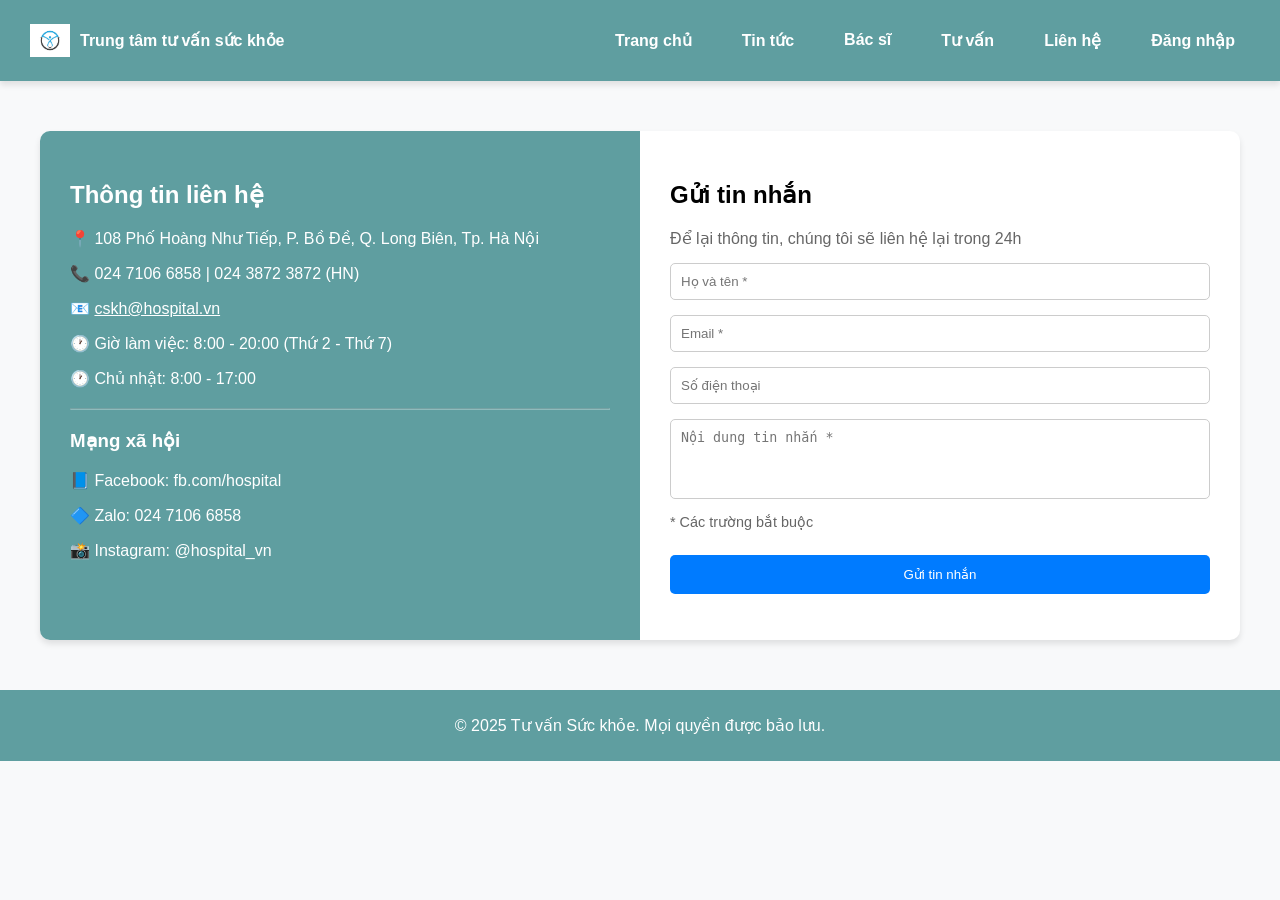
<file: frontend/webLienHe.html>
<html lang="vi">
<head>
    <meta charset="UTF-8">
    <meta name="viewport" content="width=device-width, initial-scale=1.0">
    <title>Liên hệ</title>
    <link rel="stylesheet" href="style.css">
    <style>
        .contact-page {
            display: flex;
            max-width: 1200px;
            margin: 50px auto;
            background: white;
            box-shadow: 0 4px 6px rgba(0,0,0,0.1);
            border-radius: 10px;
            overflow: hidden;
        }
        .contact-info, .contact-form {
            flex: 1;
            padding: 30px;
        }
        .contact-info {
            background-color: cadetblue;
            color: white;
        }
        .contact-form form {
            display: flex;
            flex-direction: column;
            gap: 15px;
        }
        .contact-form input, 
        .contact-form textarea {
            width: 100%;
            padding: 10px;
            border: 1px solid #ccc;
            border-radius: 5px;
        }
        .contact-form button {
            background-color: #007bff;
            color: white;
            border: none;
            padding: 12px;
            border-radius: 5px;
            cursor: pointer;
        }
        @media (max-width: 1023px) {
            .contact-page {
                flex-direction: column;
                max-width: 98vw;
                margin: 20px auto;
            }
            .contact-info, .contact-form {
                padding: 18px 10px;
                text-align: center;
            }
            .contact-form form {
                gap: 10px;
            }
        }
        @media (max-width: 600px) {
            .contact-page {
                flex-direction: column;
                max-width: 99vw;
                margin: 10px auto;
                border-radius: 6px;
            }
            .contact-info, .contact-form {
                padding: 10px 4px;
                text-align: center;
            }
            .contact-form form {
                gap: 8px;
            }
            .contact-form input, .contact-form textarea {
                font-size: 1em;
                padding: 8px;
            }
            .contact-form button {
                font-size: 1em;
                padding: 10px;
            }
        }
    </style>
</head>
<body>
    <header>
        <div class="logo-container">
            <img src="assets/logo.png" alt="Logo">
            <span>Trung tâm tư vấn sức khỏe</span>
        </div>
        <nav>
            <ul>
                <li><a href="index.html">Trang chủ</a></li>
                <li><a href="webTinTuc.html">Tin tức</a></li>
                <li><a href="webBS.html">Bác sĩ</a></li>
                <li><a href="webTuVan.html">Tư vấn</a></li>
                <li><a href="webLienHe.html">Liên hệ</a></li>
                <li><a href="pages/auth/login.php">Đăng nhập</a></li>
            </ul>
        </nav>
    </header>

    <div class="contact-page">
        <div class="contact-info">
            <h2>Thông tin liên hệ</h2>
            <p>📍 108 Phố Hoàng Như Tiếp, P. Bồ Đề, Q. Long Biên, Tp. Hà Nội</p>
            <p>📞 024 7106 6858 | 024 3872 3872 (HN)</p>
            <p>📧 <a href="mailto:cskh@hospital.vn" style="color: white; text-decoration: underline;">cskh@hospital.vn</a></p>
            <p>🕐 Giờ làm việc: 8:00 - 20:00 (Thứ 2 - Thứ 7)</p>
            <p>🕐 Chủ nhật: 8:00 - 17:00</p>
            <hr style="border-color: rgba(255,255,255,0.3); margin: 20px 0;">
            <h3>Mạng xã hội</h3>
            <p>📘 Facebook: fb.com/hospital</p>
            <p>🔷 Zalo: 024 7106 6858</p>
            <p>📸 Instagram: @hospital_vn</p>
        </div>
        <div class="contact-form">
            <h2>Gửi tin nhắn</h2>
            <p style="color: #666; margin-bottom: 15px;">Để lại thông tin, chúng tôi sẽ liên hệ lại trong 24h</p>
            <form action="handlers/luu_lienhe.php" method="POST" onsubmit="return validateContactForm()">
                <input type="text" name="hoten" id="contact_hoten" placeholder="Họ và tên *" required>
                <input type="email" name="email" id="contact_email" placeholder="Email *" required>
                <input type="tel" name="sdt" id="contact_sdt" placeholder="Số điện thoại" pattern="[0-9]{10,11}">
                <textarea name="noidungtn" id="contact_noidung" placeholder="Nội dung tin nhắn *" rows="5" required></textarea>
                <small style="color: #666; font-size: 0.9em;">* Các trường bắt buộc</small>
                <button type="submit">Gửi tin nhắn</button>
            </form>
        </div>
    </div>

    <script>
        function validateContactForm() {
            const hoten = document.getElementById('contact_hoten').value.trim();
            const email = document.getElementById('contact_email').value.trim();
            const noidung = document.getElementById('contact_noidung').value.trim();
            const sdt = document.getElementById('contact_sdt').value.trim();
            
            if (hoten === '' || email === '' || noidung === '') {
                alert('Vui lòng điền đầy đủ thông tin bắt buộc!');
                return false;
            }
            
            // Validate email format
            const emailPattern = /^[^\s@]+@[^\s@]+\.[^\s@]+$/;
            if (!emailPattern.test(email)) {
                alert('Email không đúng định dạng!');
                return false;
            }
            
            // Validate phone number if provided
            if (sdt !== '') {
                const phonePattern = /^[0-9]{10,11}$/;
                if (!phonePattern.test(sdt)) {
                    alert('Số điện thoại phải có 10-11 chữ số!');
                    return false;
                }
            }
            
            // Validate message length
            if (noidung.length < 10) {
                alert('Nội dung tin nhắn quá ngắn (ít nhất 10 ký tự)!');
                return false;
            }
            
            return true;
        }
    </script>

    <footer>
        <p>&copy; 2025 Tư vấn Sức khỏe. Mọi quyền được bảo lưu.</p>
    </footer>
</body>
</html>
</file>
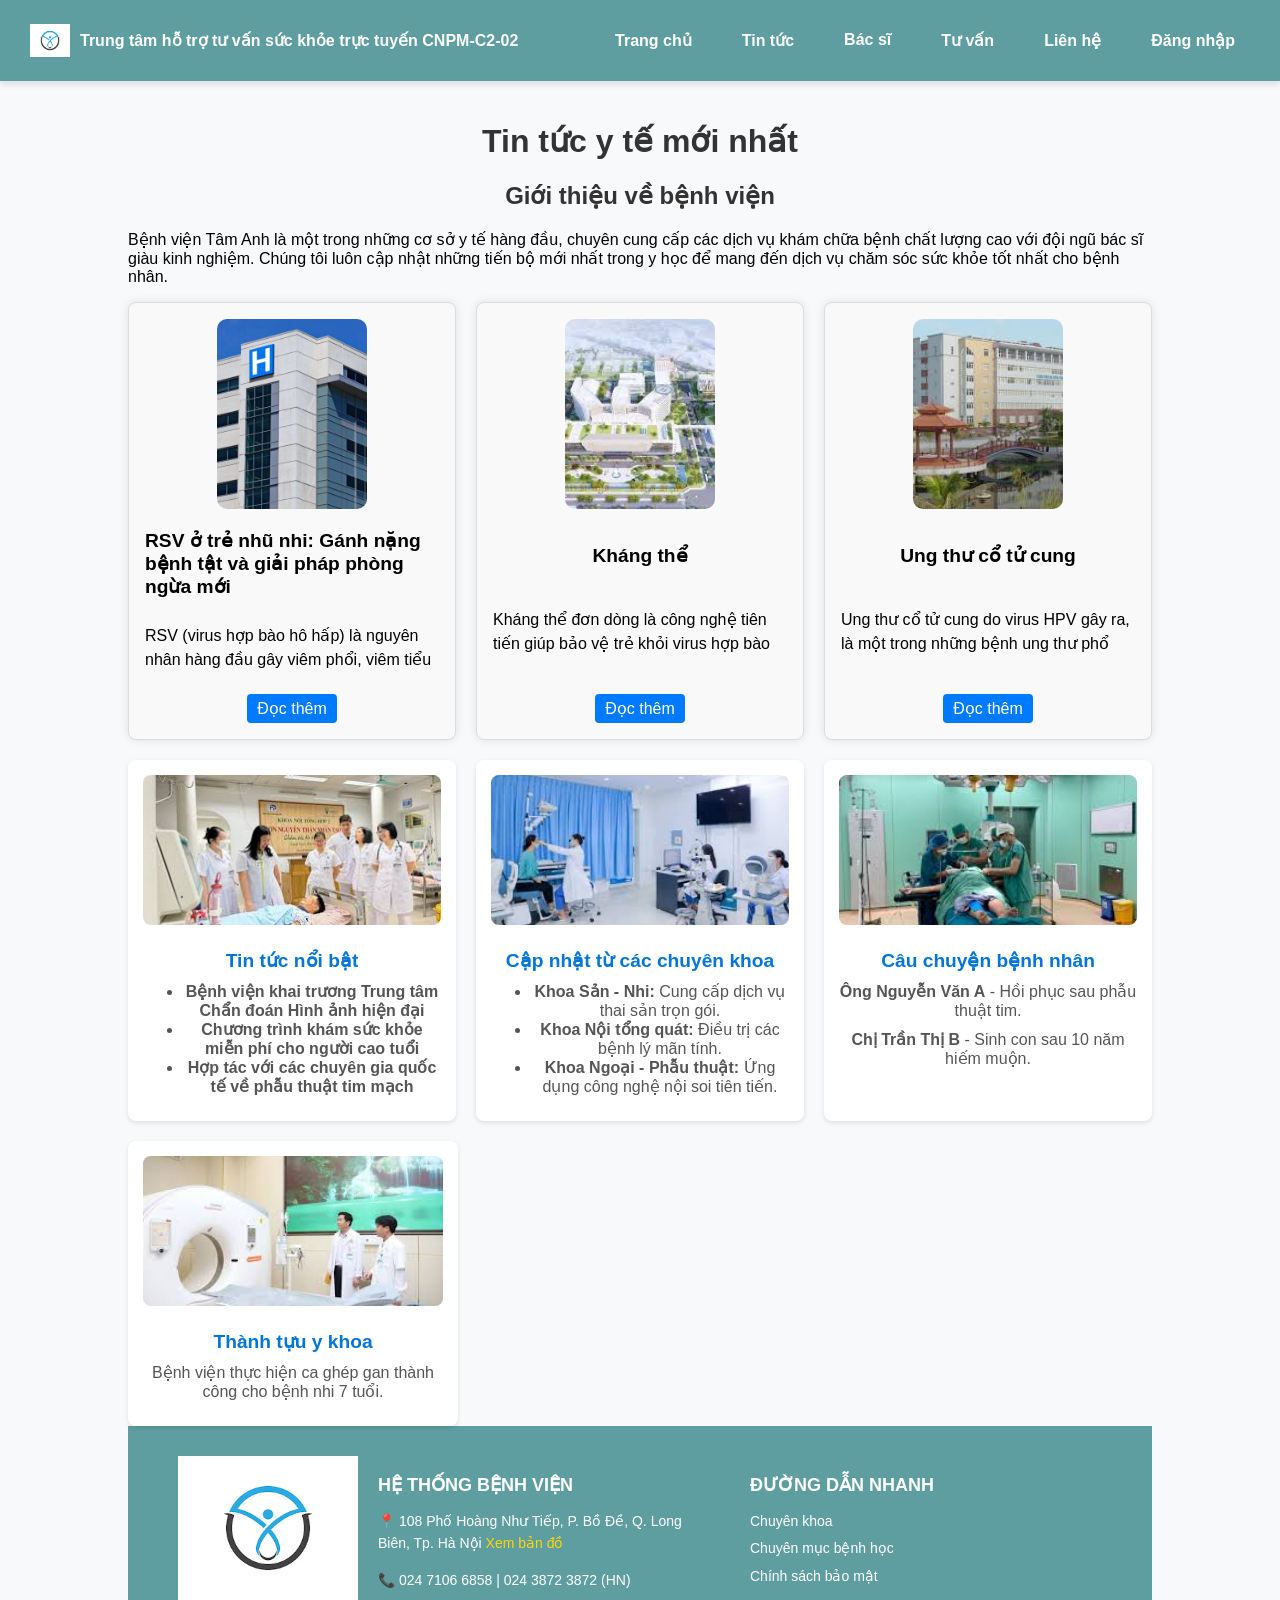
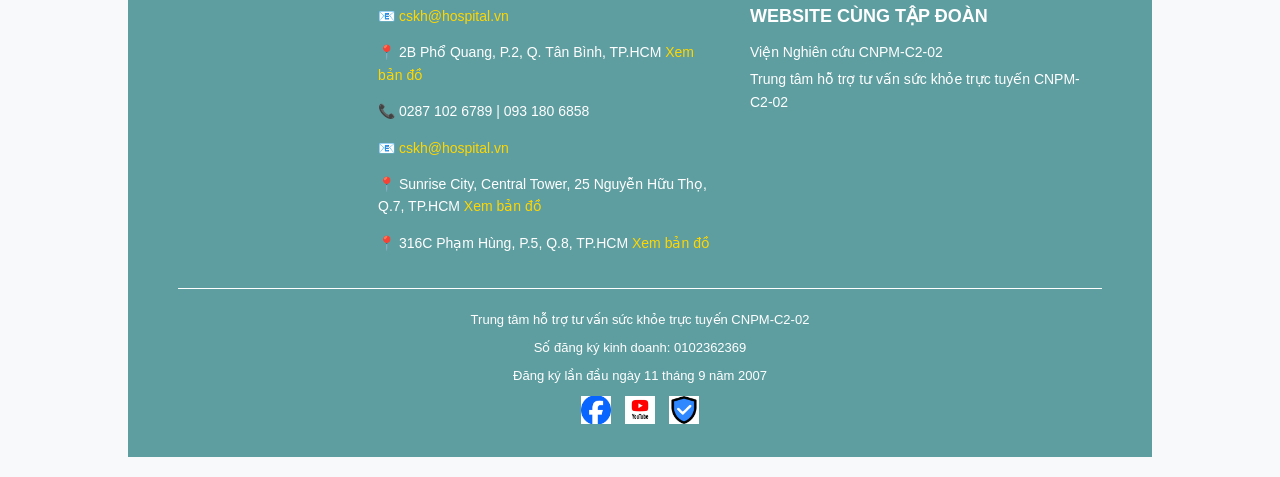
<file: frontend/webTinTuc.html>
<!DOCTYPE html>
<html lang="vi">
<head>
    <meta charset="UTF-8">
    <meta name="viewport" content="width=device-width, initial-scale=1.0">
    <title>Tin tức - Bệnh viện Tâm Anh</title>
    <link rel="stylesheet" href="styleTT.css">
    <style>
        /* Hiệu ứng cho hình ảnh */
        img {
            transition: transform 0.3s ease-in-out, box-shadow 0.3s ease-in-out;
        }
        img:hover {
            transform: scale(1.05);
            box-shadow: 0 4px 10px rgba(0, 0, 0, 0.3);
        }
    </style>
</head>
<body>
    <!-- Thanh điều hướng -->
    <header>
        <div class="logo-container">
            <img src="assets/logo.png" alt="Logo">
            <span>Trung tâm hỗ trợ tư vấn sức khỏe trực tuyến CNPM-C2-02</span>
        </div>                
        <nav>
            <ul>
                <li><a href="index.html">Trang chủ</a></li>
                <li><a href="webTinTuc.html">Tin tức</a></li>
                <li><a href="webBS.html">Bác sĩ</a></li>
                <li><a href="webTuVan.html">Tư vấn</a></li>
                <li><a href="webLienHe.html">Liên hệ</a></li>
                <li><a href="pages/auth/login.php">Đăng nhập</a></li>
            </ul>
        </nav>
    </header>

    <!-- Nội dung chính -->
    <main class="container">
        <h1>Tin tức y tế mới nhất</h1>

        <!-- Giới thiệu bệnh viện -->
        <section class="hospital-intro">
            <h2>Giới thiệu về bệnh viện</h2>
            <p>Bệnh viện Tâm Anh là một trong những cơ sở y tế hàng đầu, chuyên cung cấp các dịch vụ khám chữa bệnh chất lượng cao với đội ngũ bác sĩ giàu kinh nghiệm. Chúng tôi luôn cập nhật những tiến bộ mới nhất trong y học để mang đến dịch vụ chăm sóc sức khỏe tốt nhất cho bệnh nhân.</p>
        </section>

        <!-- Danh sách bài viết -->
        <section class="articles">
            <div class="article">
                <img src="assets/timhieu1.jpg" alt="News 1" height="150px" width="150px">
                <h3>RSV ở trẻ nhũ nhi: Gánh nặng bệnh tật và giải pháp phòng ngừa mới</h3>
                <p class="content">RSV (virus hợp bào hô hấp) là nguyên nhân hàng đầu gây viêm phổi, viêm tiểu phế quản ở trẻ nhỏ. 
                    Virus này lây lan nhanh, có thể gây suy hô hấp nặng, đặc biệt ở trẻ dưới 2 tuổi.
                    <span class="more-text"> Triệu chứng gồm ho, sốt, thở khò khè, bú kém. Giải pháp phòng ngừa hiệu quả gồm tiêm kháng thể đơn dòng, 
                    giữ vệ sinh tay, hạn chế tiếp xúc với người bệnh.</span>
                </p>
                <span class="read-more">Đọc thêm</span>
            </div>
            <div class="article">
                <img src="assets/timhieu2.jpg" alt="News 2" >
                <h3>Kháng thể</h3>
                <p class="content">Kháng thể đơn dòng là công nghệ tiên tiến giúp bảo vệ trẻ khỏi virus hợp bào hô hấp (RSV), giảm nguy cơ nhập viện.
                    <span class="more-text"> Ngoài ra, kháng thể đơn dòng còn được ứng dụng trong điều trị nhiều bệnh lý khác như ung thư, viêm nhiễm và bệnh tự miễn, 
                    mang lại hiệu quả cao và an toàn hơn so với phương pháp truyền thống.</span>
                </p>
                <span class="read-more">Đọc thêm</span>
            </div>
            <div class="article">
                <img src="assets/timhieu3.jpg" alt="News 3">
                <h3>Ung thư cổ tử cung</h3>
                <p class="content">Ung thư cổ tử cung do virus HPV gây ra, là một trong những bệnh ung thư phổ biến ở phụ nữ.
                    <span class="more-text"> Phòng ngừa hiệu quả bằng cách tiêm vaccine HPV, kiểm tra sức khỏe định kỳ, 
                    duy trì lối sống lành mạnh và quan hệ tình dục an toàn để giảm nguy cơ mắc bệnh.</span>
                </p>
                <span class="read-more">Đọc thêm</span>
            </div>
        </section>
        <script>
            document.querySelectorAll(".read-more").forEach(button => {
                button.addEventListener("click", function() {
                    const content = this.previousElementSibling;
                    if (content.classList.contains("expanded")) {
                        content.classList.remove("expanded");
                        this.innerText = "Đọc thêm";
                    } else {
                        content.classList.add("expanded");
                        this.innerText = "Thu gọn";
                    }
                });
            });
        </script>

        <!-- Tabs -->
      

        <!-- Nội dung Tabs -->
        <main class="news-container">
            <section id="tin-noi-bat" class="news-box">
                <img src="assets/tintucnb.jpg" alt="Tin nổi bật">
                <h2>Tin tức nổi bật</h2>
                <ul>
                    <li><strong>Bệnh viện khai trương Trung tâm Chẩn đoán Hình ảnh hiện đại</strong></li>
                    <li><strong>Chương trình khám sức khỏe miễn phí cho người cao tuổi</strong></li>
                    <li><strong>Hợp tác với các chuyên gia quốc tế về phẫu thuật tim mạch</strong></li>
                </ul>
            </section>
        
            <section id="cap-nhat-chuyen-khoa" class="news-box">
                <img src="assets/images.jpg" alt="Cập nhật chuyên khoa">
                <h2>Cập nhật từ các chuyên khoa</h2>
                <ul>
                    <li><strong>Khoa Sản - Nhi:</strong> Cung cấp dịch vụ thai sản trọn gói.</li>
                    <li><strong>Khoa Nội tổng quát:</strong> Điều trị các bệnh lý mãn tính.</li>
                    <li><strong>Khoa Ngoại - Phẫu thuật:</strong> Ứng dụng công nghệ nội soi tiên tiến.</li>
                </ul>
            </section>
        
            <section id="cau-chuyen-benh-nhan" class="news-box">
                <img src="assets/ttnb2.jpg" alt="Câu chuyện bệnh nhân">
                <h2>Câu chuyện bệnh nhân</h2>
                <p><strong>Ông Nguyễn Văn A</strong> - Hồi phục sau phẫu thuật tim.</p>
                <p><strong>Chị Trần Thị B</strong> - Sinh con sau 10 năm hiếm muộn.</p>
            </section>
        
            <section id="thanh-tuu-y-khoa" class="news-box">
                <img src="assets/ttyh.jpg" alt="Thành tựu y khoa">
                <h2>Thành tựu y khoa</h2>
                <p>Bệnh viện thực hiện ca ghép gan thành công cho bệnh nhi 7 tuổi.</p>
            </section>
        </main>
        

    <!-- Footer -->
    <footer class="footer">
        <div class="footer-container">
            <div class="footer-left">
                <img src="assets/logo.png" alt="Tâm Anh Hospital" class="footer-logo">
            </div>
            <div class="footer-middle">
                <h3>HỆ THỐNG BỆNH VIỆN</h3>
                <p>📍 108 Phố Hoàng Như Tiếp, P. Bồ Đề, Q. Long Biên, Tp. Hà Nội <a href="#">Xem bản đồ</a></p>
                <p>📞 024 7106 6858 | 024 3872 3872 (HN)</p>
                <p>📧 <a href="mailto:cskh@tamanhhospital.vn">cskh@hospital.vn</a></p>
    
                <p>📍 2B Phổ Quang, P.2, Q. Tân Bình, TP.HCM <a href="#">Xem bản đồ</a></p>
                <p>📞 0287 102 6789 | 093 180 6858</p>
                <p>📧 <a href="mailto:cskh@tahospital.vn">cskh@hospital.vn</a></p>
    
                <p>📍 Sunrise City, Central Tower, 25 Nguyễn Hữu Thọ, Q.7, TP.HCM <a href="#">Xem bản đồ</a></p>
    
                <p>📍 316C Phạm Hùng, P.5, Q.8, TP.HCM <a href="#">Xem bản đồ</a></p>
            </div>
    
            <div class="footer-right">
                <h3>ĐƯỜNG DẪN NHANH</h3>
                <ul>
                    <li><a href="#">Chuyên khoa</a></li>
                    <li><a href="#">Chuyên mục bệnh học</a></li>
                    <li><a href="#">Chính sách bảo mật</a></li>
                </ul>
                <h3>WEBSITE CÙNG TẬP ĐOÀN</h3>
                <ul>
                    <li><a href="#">Viện Nghiên cứu CNPM-C2-02</a></li>
                    <li><a href="#">Trung tâm hỗ trợ tư vấn sức khỏe trực tuyến CNPM-C2-02</a></li>
                </ul>
            </div>
        </div>
    
        <div class="footer-bottom">
            <p>Trung tâm hỗ trợ tư vấn sức khỏe trực tuyến CNPM-C2-02</p>
            <p>Số đăng ký kinh doanh: 0102362369</p>
            <p>Đăng ký lần đầu ngày 11 tháng 9 năm 2007</p>
            <div class="footer-icons">
                <a href="#"><img src="assets/face.png" alt="Facebook"></a>
                <a href="#"><img src="assets/YOU.png" alt="YouTube"></a>
                <a href="#"><img src="assets/PR.png" alt="Protected"></a>
            </div>
        </div>
    </footer>
    
</body>
</html>
</file>
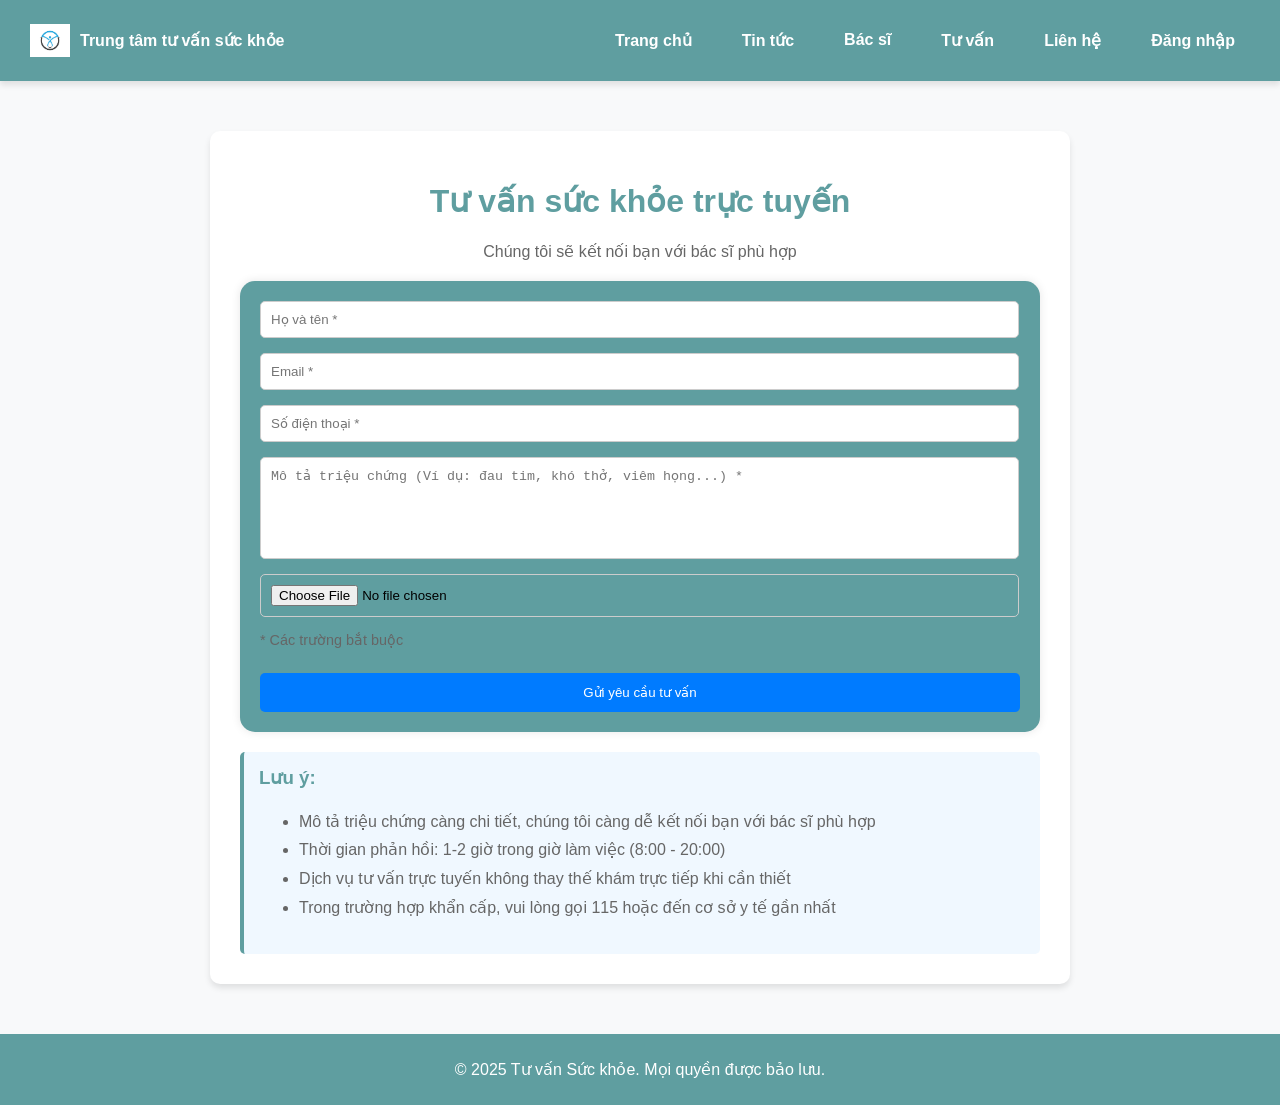
<file: frontend/webTuVan.html>
<!DOCTYPE html>
<html lang="vi">
<head>
    <meta charset="UTF-8">
    <meta name="viewport" content="width=device-width, initial-scale=1.0">
    <title>Tư vấn Sức khỏe</title>
    <link rel="stylesheet" href="style.css">
    <style>
        .consultation-container {
            max-width: 800px;
            margin: 50px auto;
            background: white;
            padding: 30px;
            border-radius: 10px;
            box-shadow: 0 4px 6px rgba(0,0,0,0.1);
        }
        .consultation-form {
            display: flex;
            flex-direction: column;
            gap: 15px;
        }

        .consultation-form input, .consultation-form textarea {
            width: 97%;
            padding: 10px;
            border: 1px solid #ccc;
            border-radius: 5px;
        }
        .consultation-form button {
            background-color: #007bff;
            color: white;
            border: none;
            padding: 12px;
            border-radius: 5px;
            cursor: pointer;
        }

        @media (max-width: 425px) {
            .consultation-container {
                max-width: 100vw;
                margin: 10px 0 0 0;
                padding: 10px 2vw;
                border-radius: 0;
                box-shadow: none;
            }
            .consultation-container h1 {
                font-size: 1.1em;
                padding: 0 2px;
                margin-bottom: 8px;
                text-align: center;
            }
            .consultation-container p {
                font-size: 0.95em;
                margin-bottom: 10px;
                text-align: center;
            }
            .consultation-form {
                gap: 10px;
                padding: 15px 10px 10px 10px;
            }
            .consultation-form input,
            .consultation-form textarea {
                width: 100%;
                font-size: 1em;
                padding: 8px;
                border-radius: 6px;
                margin-bottom: 4px;
            }
            .consultation-form button {
                width: 100%;
                font-size: 1em;
                padding: 10px 0;
                border-radius: 6px;
                margin-top: 8px;
            }
            header {
                flex-direction: column;
                align-items: flex-start;
                padding: 8px 5px;
                min-width: 100vw;
            }
            .logo-container {
                margin-bottom: 8px;
                flex-direction: row;
                align-items: center;
                width: 100%;
                justify-content: flex-start;
            }
            .logo-container img {
                width: 32px;
                margin-right: 6px;
            }
            .logo-container span {
                font-size: 1em;
            }
            nav ul {
                gap: 8px;
                padding: 0;
                font-size: 0.95em;
                display: flex;
                flex-wrap: wrap;
                justify-content: center;
            }
            nav ul li a {
                padding: 8px 6px;
                font-size: 0.95em;
            }
            footer {
                font-size: 0.95em;
                padding: 6px 2px;
                margin-top: 20px;
            }
        }
    </style>
</head>
<body>
    <header>
        <div class="logo-container">
            <img src="assets/logo.png" alt="Logo">
            <span>Trung tâm tư vấn sức khỏe</span>
        </div>
        <nav>
            <ul>
                <li><a href="index.html">Trang chủ</a></li>
                <li><a href="webTinTuc.html">Tin tức</a></li>
                <li><a href="webBS.html">Bác sĩ</a></li>
                <li><a href="webTuVan.html">Tư vấn</a></li>
                <li><a href="webLienHe.html">Liên hệ</a></li>
                <li><a href="pages/auth/login.php">Đăng nhập</a></li>
            </ul>
        </nav>
    </header>

    <div class="consultation-container">
        <h1 style="text-align: center; color: cadetblue;">Tư vấn sức khỏe trực tuyến</h1>
        <p style="text-align: center; color: #666;">Chúng tôi sẽ kết nối bạn với bác sĩ phù hợp</p>
        
        <form class="consultation-form" action="handlers/luu_tuvan.php" method="POST" enctype="multipart/form-data" onsubmit="return validateForm()">
            <input type="text" name="hoten" id="hoten" placeholder="Họ và tên *" required>
            <input type="email" name="email" id="email" placeholder="Email *" required>
            <input type="tel" name="sdt" id="sdt" placeholder="Số điện thoại *" pattern="[0-9]{10,11}" required>
            <textarea name="mota" id="mota" placeholder="Mô tả triệu chứng (Ví dụ: đau tim, khó thở, viêm họng...) *" rows="5" required></textarea>
            <input type="file" name="anh" id="anh" accept="image/*" placeholder="Upload ảnh (tùy chọn)">
            <small style="color: #666; font-size: 0.9em;">* Các trường bắt buộc</small>
            <button type="submit">Gửi yêu cầu tư vấn</button>
        </form>
        
        <div style="margin-top: 20px; padding: 15px; background-color: #f0f8ff; border-radius: 5px; border-left: 4px solid cadetblue;">
            <h3 style="color: cadetblue; margin-top: 0;">Lưu ý:</h3>
            <ul style="color: #666; line-height: 1.8;">
                <li>Mô tả triệu chứng càng chi tiết, chúng tôi càng dễ kết nối bạn với bác sĩ phù hợp</li>
                <li>Thời gian phản hồi: 1-2 giờ trong giờ làm việc (8:00 - 20:00)</li>
                <li>Dịch vụ tư vấn trực tuyến không thay thế khám trực tiếp khi cần thiết</li>
                <li>Trong trường hợp khẩn cấp, vui lòng gọi 115 hoặc đến cơ sở y tế gần nhất</li>
            </ul>
        </div>
    </div>

    <script>
        function validateForm() {
            const hoten = document.getElementById('hoten').value.trim();
            const email = document.getElementById('email').value.trim();
            const sdt = document.getElementById('sdt').value.trim();
            const mota = document.getElementById('mota').value.trim();
            
            if (hoten === '' || email === '' || sdt === '' || mota === '') {
                alert('Vui lòng điền đầy đủ thông tin bắt buộc!');
                return false;
            }
            
            // Validate email format
            const emailPattern = /^[^\s@]+@[^\s@]+\.[^\s@]+$/;
            if (!emailPattern.test(email)) {
                alert('Email không đúng định dạng!');
                return false;
            }
            
            // Validate phone number
            const phonePattern = /^[0-9]{10,11}$/;
            if (!phonePattern.test(sdt)) {
                alert('Số điện thoại phải có 10-11 chữ số!');
                return false;
            }
            
            // Validate description length
            if (mota.length < 10) {
                alert('Vui lòng mô tả triệu chứng chi tiết hơn (ít nhất 10 ký tự)!');
                return false;
            }
            
            return true;
        }
        
        function goToDoctorsPage() {
            window.location.href = "webBS.html";
            return false;
        }
    </script>

    <footer>
        <p>&copy; 2025 Tư vấn Sức khỏe. Mọi quyền được bảo lưu.</p>
    </footer>

    
    

</body>
</html>
</file>
<file: frontend/assets/fonts/themify-icons/demo-files/demo.css>
body {
	font: normal 1em/1.5em Arial, Helvetica, sans-serif;
	max-width: 90%;
	margin: 30px auto 0;
}
h1, h3 {
	font-weight: normal;
}
h3 {
	font-size: 1.4;
	text-transform: uppercase;
	letter-spacing: 1px;
}

.icon-section {
	margin: 0 0 3em;
	clear: both;
	overflow: hidden;
}
.icon-container {
	width: 240px; 
	padding: .7em 0;
	float: left; 
	position: relative;
	text-align: left;
}
.icon-container [class^="ti-"], 
.icon-container [class*=" ti-"] {
	color: #000;
	position: absolute;
	margin-top: 3px;
	transition: .3s;
}
.icon-container:hover [class^="ti-"],
.icon-container:hover [class*=" ti-"] {
	font-size: 2.2em;
	margin-top: -5px;
}
.icon-container:hover .icon-name {
	color: #000;
}
.icon-name {
	color: #aaa;
	margin-left: 35px;
	font-size: .8em;
	transition: .3s;
}
.icon-container:hover .icon-name {
	margin-left: 45px;
}
</file>
<file: frontend/assets/fonts/themify-icons/themify-icons.css>
@font-face {
	font-family: 'themify';
	src:url('fonts/themify.eot?-fvbane');
	src:url('fonts/themify.eot?#iefix-fvbane') format('embedded-opentype'),
		url('fonts/themify.woff?-fvbane') format('woff'),
		url('fonts/themify.ttf?-fvbane') format('truetype'),
		url('fonts/themify.svg?-fvbane#themify') format('svg');
	font-weight: normal;
	font-style: normal;
}

[class^="ti-"], [class*=" ti-"] {
	font-family: 'themify';
	speak: none;
	font-style: normal;
	font-weight: normal;
	font-variant: normal;
	text-transform: none;
	line-height: 1;

	/* Better Font Rendering =========== */
	-webkit-font-smoothing: antialiased;
	-moz-osx-font-smoothing: grayscale;
}

.ti-wand:before {
	content: "\e600";
}
.ti-volume:before {
	content: "\e601";
}
.ti-user:before {
	content: "\e602";
}
.ti-unlock:before {
	content: "\e603";
}
.ti-unlink:before {
	content: "\e604";
}
.ti-trash:before {
	content: "\e605";
}
.ti-thought:before {
	content: "\e606";
}
.ti-target:before {
	content: "\e607";
}
.ti-tag:before {
	content: "\e608";
}
.ti-tablet:before {
	content: "\e609";
}
.ti-star:before {
	content: "\e60a";
}
.ti-spray:before {
	content: "\e60b";
}
.ti-signal:before {
	content: "\e60c";
}
.ti-shopping-cart:before {
	content: "\e60d";
}
.ti-shopping-cart-full:before {
	content: "\e60e";
}
.ti-settings:before {
	content: "\e60f";
}
.ti-search:before {
	content: "\e610";
}
.ti-zoom-in:before {
	content: "\e611";
}
.ti-zoom-out:before {
	content: "\e612";
}
.ti-cut:before {
	content: "\e613";
}
.ti-ruler:before {
	content: "\e614";
}
.ti-ruler-pencil:before {
	content: "\e615";
}
.ti-ruler-alt:before {
	content: "\e616";
}
.ti-bookmark:before {
	content: "\e617";
}
.ti-bookmark-alt:before {
	content: "\e618";
}
.ti-reload:before {
	content: "\e619";
}
.ti-plus:before {
	content: "\e61a";
}
.ti-pin:before {
	content: "\e61b";
}
.ti-pencil:before {
	content: "\e61c";
}
.ti-pencil-alt:before {
	content: "\e61d";
}
.ti-paint-roller:before {
	content: "\e61e";
}
.ti-paint-bucket:before {
	content: "\e61f";
}
.ti-na:before {
	content: "\e620";
}
.ti-mobile:before {
	content: "\e621";
}
.ti-minus:before {
	content: "\e622";
}
.ti-medall:before {
	content: "\e623";
}
.ti-medall-alt:before {
	content: "\e624";
}
.ti-marker:before {
	content: "\e625";
}
.ti-marker-alt:before {
	content: "\e626";
}
.ti-arrow-up:before {
	content: "\e627";
}
.ti-arrow-right:before {
	content: "\e628";
}
.ti-arrow-left:before {
	content: "\e629";
}
.ti-arrow-down:before {
	content: "\e62a";
}
.ti-lock:before {
	content: "\e62b";
}
.ti-location-arrow:before {
	content: "\e62c";
}
.ti-link:before {
	content: "\e62d";
}
.ti-layout:before {
	content: "\e62e";
}
.ti-layers:before {
	content: "\e62f";
}
.ti-layers-alt:before {
	content: "\e630";
}
.ti-key:before {
	content: "\e631";
}
.ti-import:before {
	content: "\e632";
}
.ti-image:before {
	content: "\e633";
}
.ti-heart:before {
	content: "\e634";
}
.ti-heart-broken:before {
	content: "\e635";
}
.ti-hand-stop:before {
	content: "\e636";
}
.ti-hand-open:before {
	content: "\e637";
}
.ti-hand-drag:before {
	content: "\e638";
}
.ti-folder:before {
	content: "\e639";
}
.ti-flag:before {
	content: "\e63a";
}
.ti-flag-alt:before {
	content: "\e63b";
}
.ti-flag-alt-2:before {
	content: "\e63c";
}
.ti-eye:before {
	content: "\e63d";
}
.ti-export:before {
	content: "\e63e";
}
.ti-exchange-vertical:before {
	content: "\e63f";
}
.ti-desktop:before {
	content: "\e640";
}
.ti-cup:before {
	content: "\e641";
}
.ti-crown:before {
	content: "\e642";
}
.ti-comments:before {
	content: "\e643";
}
.ti-comment:before {
	content: "\e644";
}
.ti-comment-alt:before {
	content: "\e645";
}
.ti-close:before {
	content: "\e646";
}
.ti-clip:before {
	content: "\e647";
}
.ti-angle-up:before {
	content: "\e648";
}
.ti-angle-right:before {
	content: "\e649";
}
.ti-angle-left:before {
	content: "\e64a";
}
.ti-angle-down:before {
	content: "\e64b";
}
.ti-check:before {
	content: "\e64c";
}
.ti-check-box:before {
	content: "\e64d";
}
.ti-camera:before {
	content: "\e64e";
}
.ti-announcement:before {
	content: "\e64f";
}
.ti-brush:before {
	content: "\e650";
}
.ti-briefcase:before {
	content: "\e651";
}
.ti-bolt:before {
	content: "\e652";
}
.ti-bolt-alt:before {
	content: "\e653";
}
.ti-blackboard:before {
	content: "\e654";
}
.ti-bag:before {
	content: "\e655";
}
.ti-move:before {
	content: "\e656";
}
.ti-arrows-vertical:before {
	content: "\e657";
}
.ti-arrows-horizontal:before {
	content: "\e658";
}
.ti-fullscreen:before {
	content: "\e659";
}
.ti-arrow-top-right:before {
	content: "\e65a";
}
.ti-arrow-top-left:before {
	content: "\e65b";
}
.ti-arrow-circle-up:before {
	content: "\e65c";
}
.ti-arrow-circle-right:before {
	content: "\e65d";
}
.ti-arrow-circle-left:before {
	content: "\e65e";
}
.ti-arrow-circle-down:before {
	content: "\e65f";
}
.ti-angle-double-up:before {
	content: "\e660";
}
.ti-angle-double-right:before {
	content: "\e661";
}
.ti-angle-double-left:before {
	content: "\e662";
}
.ti-angle-double-down:before {
	content: "\e663";
}
.ti-zip:before {
	content: "\e664";
}
.ti-world:before {
	content: "\e665";
}
.ti-wheelchair:before {
	content: "\e666";
}
.ti-view-list:before {
	content: "\e667";
}
.ti-view-list-alt:before {
	content: "\e668";
}
.ti-view-grid:before {
	content: "\e669";
}
.ti-uppercase:before {
	content: "\e66a";
}
.ti-upload:before {
	content: "\e66b";
}
.ti-underline:before {
	content: "\e66c";
}
.ti-truck:before {
	content: "\e66d";
}
.ti-timer:before {
	content: "\e66e";
}
.ti-ticket:before {
	content: "\e66f";
}
.ti-thumb-up:before {
	content: "\e670";
}
.ti-thumb-down:before {
	content: "\e671";
}
.ti-text:before {
	content: "\e672";
}
.ti-stats-up:before {
	content: "\e673";
}
.ti-stats-down:before {
	content: "\e674";
}
.ti-split-v:before {
	content: "\e675";
}
.ti-split-h:before {
	content: "\e676";
}
.ti-smallcap:before {
	content: "\e677";
}
.ti-shine:before {
	content: "\e678";
}
.ti-shift-right:before {
	content: "\e679";
}
.ti-shift-left:before {
	content: "\e67a";
}
.ti-shield:before {
	content: "\e67b";
}
.ti-notepad:before {
	content: "\e67c";
}
.ti-server:before {
	content: "\e67d";
}
.ti-quote-right:before {
	content: "\e67e";
}
.ti-quote-left:before {
	content: "\e67f";
}
.ti-pulse:before {
	content: "\e680";
}
.ti-printer:before {
	content: "\e681";
}
.ti-power-off:before {
	content: "\e682";
}
.ti-plug:before {
	content: "\e683";
}
.ti-pie-chart:before {
	content: "\e684";
}
.ti-paragraph:before {
	content: "\e685";
}
.ti-panel:before {
	content: "\e686";
}
.ti-package:before {
	content: "\e687";
}
.ti-music:before {
	content: "\e688";
}
.ti-music-alt:before {
	content: "\e689";
}
.ti-mouse:before {
	content: "\e68a";
}
.ti-mouse-alt:before {
	content: "\e68b";
}
.ti-money:before {
	content: "\e68c";
}
.ti-microphone:before {
	content: "\e68d";
}
.ti-menu:before {
	content: "\e68e";
}
.ti-menu-alt:before {
	content: "\e68f";
}
.ti-map:before {
	content: "\e690";
}
.ti-map-alt:before {
	content: "\e691";
}
.ti-loop:before {
	content: "\e692";
}
.ti-location-pin:before {
	content: "\e693";
}
.ti-list:before {
	content: "\e694";
}
.ti-light-bulb:before {
	content: "\e695";
}
.ti-Italic:before {
	content: "\e696";
}
.ti-info:before {
	content: "\e697";
}
.ti-infinite:before {
	content: "\e698";
}
.ti-id-badge:before {
	content: "\e699";
}
.ti-hummer:before {
	content: "\e69a";
}
.ti-home:before {
	content: "\e69b";
}
.ti-help:before {
	content: "\e69c";
}
.ti-headphone:before {
	content: "\e69d";
}
.ti-harddrives:before {
	content: "\e69e";
}
.ti-harddrive:before {
	content: "\e69f";
}
.ti-gift:before {
	content: "\e6a0";
}
.ti-game:before {
	content: "\e6a1";
}
.ti-filter:before {
	content: "\e6a2";
}
.ti-files:before {
	content: "\e6a3";
}
.ti-file:before {
	content: "\e6a4";
}
.ti-eraser:before {
	content: "\e6a5";
}
.ti-envelope:before {
	content: "\e6a6";
}
.ti-download:before {
	content: "\e6a7";
}
.ti-direction:before {
	content: "\e6a8";
}
.ti-direction-alt:before {
	content: "\e6a9";
}
.ti-dashboard:before {
	content: "\e6aa";
}
.ti-control-stop:before {
	content: "\e6ab";
}
.ti-control-shuffle:before {
	content: "\e6ac";
}
.ti-control-play:before {
	content: "\e6ad";
}
.ti-control-pause:before {
	content: "\e6ae";
}
.ti-control-forward:before {
	content: "\e6af";
}
.ti-control-backward:before {
	content: "\e6b0";
}
.ti-cloud:before {
	content: "\e6b1";
}
.ti-cloud-up:before {
	content: "\e6b2";
}
.ti-cloud-down:before {
	content: "\e6b3";
}
.ti-clipboard:before {
	content: "\e6b4";
}
.ti-car:before {
	content: "\e6b5";
}
.ti-calendar:before {
	content: "\e6b6";
}
.ti-book:before {
	content: "\e6b7";
}
.ti-bell:before {
	content: "\e6b8";
}
.ti-basketball:before {
	content: "\e6b9";
}
.ti-bar-chart:before {
	content: "\e6ba";
}
.ti-bar-chart-alt:before {
	content: "\e6bb";
}
.ti-back-right:before {
	content: "\e6bc";
}
.ti-back-left:before {
	content: "\e6bd";
}
.ti-arrows-corner:before {
	content: "\e6be";
}
.ti-archive:before {
	content: "\e6bf";
}
.ti-anchor:before {
	content: "\e6c0";
}
.ti-align-right:before {
	content: "\e6c1";
}
.ti-align-left:before {
	content: "\e6c2";
}
.ti-align-justify:before {
	content: "\e6c3";
}
.ti-align-center:before {
	content: "\e6c4";
}
.ti-alert:before {
	content: "\e6c5";
}
.ti-alarm-clock:before {
	content: "\e6c6";
}
.ti-agenda:before {
	content: "\e6c7";
}
.ti-write:before {
	content: "\e6c8";
}
.ti-window:before {
	content: "\e6c9";
}
.ti-widgetized:before {
	content: "\e6ca";
}
.ti-widget:before {
	content: "\e6cb";
}
.ti-widget-alt:before {
	content: "\e6cc";
}
.ti-wallet:before {
	content: "\e6cd";
}
.ti-video-clapper:before {
	content: "\e6ce";
}
.ti-video-camera:before {
	content: "\e6cf";
}
.ti-vector:before {
	content: "\e6d0";
}
.ti-themify-logo:before {
	content: "\e6d1";
}
.ti-themify-favicon:before {
	content: "\e6d2";
}
.ti-themify-favicon-alt:before {
	content: "\e6d3";
}
.ti-support:before {
	content: "\e6d4";
}
.ti-stamp:before {
	content: "\e6d5";
}
.ti-split-v-alt:before {
	content: "\e6d6";
}
.ti-slice:before {
	content: "\e6d7";
}
.ti-shortcode:before {
	content: "\e6d8";
}
.ti-shift-right-alt:before {
	content: "\e6d9";
}
.ti-shift-left-alt:before {
	content: "\e6da";
}
.ti-ruler-alt-2:before {
	content: "\e6db";
}
.ti-receipt:before {
	content: "\e6dc";
}
.ti-pin2:before {
	content: "\e6dd";
}
.ti-pin-alt:before {
	content: "\e6de";
}
.ti-pencil-alt2:before {
	content: "\e6df";
}
.ti-palette:before {
	content: "\e6e0";
}
.ti-more:before {
	content: "\e6e1";
}
.ti-more-alt:before {
	content: "\e6e2";
}
.ti-microphone-alt:before {
	content: "\e6e3";
}
.ti-magnet:before {
	content: "\e6e4";
}
.ti-line-double:before {
	content: "\e6e5";
}
.ti-line-dotted:before {
	content: "\e6e6";
}
.ti-line-dashed:before {
	content: "\e6e7";
}
.ti-layout-width-full:before {
	content: "\e6e8";
}
.ti-layout-width-default:before {
	content: "\e6e9";
}
.ti-layout-width-default-alt:before {
	content: "\e6ea";
}
.ti-layout-tab:before {
	content: "\e6eb";
}
.ti-layout-tab-window:before {
	content: "\e6ec";
}
.ti-layout-tab-v:before {
	content: "\e6ed";
}
.ti-layout-tab-min:before {
	content: "\e6ee";
}
.ti-layout-slider:before {
	content: "\e6ef";
}
.ti-layout-slider-alt:before {
	content: "\e6f0";
}
.ti-layout-sidebar-right:before {
	content: "\e6f1";
}
.ti-layout-sidebar-none:before {
	content: "\e6f2";
}
.ti-layout-sidebar-left:before {
	content: "\e6f3";
}
.ti-layout-placeholder:before {
	content: "\e6f4";
}
.ti-layout-menu:before {
	content: "\e6f5";
}
.ti-layout-menu-v:before {
	content: "\e6f6";
}
.ti-layout-menu-separated:before {
	content: "\e6f7";
}
.ti-layout-menu-full:before {
	content: "\e6f8";
}
.ti-layout-media-right-alt:before {
	content: "\e6f9";
}
.ti-layout-media-right:before {
	content: "\e6fa";
}
.ti-layout-media-overlay:before {
	content: "\e6fb";
}
.ti-layout-media-overlay-alt:before {
	content: "\e6fc";
}
.ti-layout-media-overlay-alt-2:before {
	content: "\e6fd";
}
.ti-layout-media-left-alt:before {
	content: "\e6fe";
}
.ti-layout-media-left:before {
	content: "\e6ff";
}
.ti-layout-media-center-alt:before {
	content: "\e700";
}
.ti-layout-media-center:before {
	content: "\e701";
}
.ti-layout-list-thumb:before {
	content: "\e702";
}
.ti-layout-list-thumb-alt:before {
	content: "\e703";
}
.ti-layout-list-post:before {
	content: "\e704";
}
.ti-layout-list-large-image:before {
	content: "\e705";
}
.ti-layout-line-solid:before {
	content: "\e706";
}
.ti-layout-grid4:before {
	content: "\e707";
}
.ti-layout-grid3:before {
	content: "\e708";
}
.ti-layout-grid2:before {
	content: "\e709";
}
.ti-layout-grid2-thumb:before {
	content: "\e70a";
}
.ti-layout-cta-right:before {
	content: "\e70b";
}
.ti-layout-cta-left:before {
	content: "\e70c";
}
.ti-layout-cta-center:before {
	content: "\e70d";
}
.ti-layout-cta-btn-right:before {
	content: "\e70e";
}
.ti-layout-cta-btn-left:before {
	content: "\e70f";
}
.ti-layout-column4:before {
	content: "\e710";
}
.ti-layout-column3:before {
	content: "\e711";
}
.ti-layout-column2:before {
	content: "\e712";
}
.ti-layout-accordion-separated:before {
	content: "\e713";
}
.ti-layout-accordion-merged:before {
	content: "\e714";
}
.ti-layout-accordion-list:before {
	content: "\e715";
}
.ti-ink-pen:before {
	content: "\e716";
}
.ti-info-alt:before {
	content: "\e717";
}
.ti-help-alt:before {
	content: "\e718";
}
.ti-headphone-alt:before {
	content: "\e719";
}
.ti-hand-point-up:before {
	content: "\e71a";
}
.ti-hand-point-right:before {
	content: "\e71b";
}
.ti-hand-point-left:before {
	content: "\e71c";
}
.ti-hand-point-down:before {
	content: "\e71d";
}
.ti-gallery:before {
	content: "\e71e";
}
.ti-face-smile:before {
	content: "\e71f";
}
.ti-face-sad:before {
	content: "\e720";
}
.ti-credit-card:before {
	content: "\e721";
}
.ti-control-skip-forward:before {
	content: "\e722";
}
.ti-control-skip-backward:before {
	content: "\e723";
}
.ti-control-record:before {
	content: "\e724";
}
.ti-control-eject:before {
	content: "\e725";
}
.ti-comments-smiley:before {
	content: "\e726";
}
.ti-brush-alt:before {
	content: "\e727";
}
.ti-youtube:before {
	content: "\e728";
}
.ti-vimeo:before {
	content: "\e729";
}
.ti-twitter:before {
	content: "\e72a";
}
.ti-time:before {
	content: "\e72b";
}
.ti-tumblr:before {
	content: "\e72c";
}
.ti-skype:before {
	content: "\e72d";
}
.ti-share:before {
	content: "\e72e";
}
.ti-share-alt:before {
	content: "\e72f";
}
.ti-rocket:before {
	content: "\e730";
}
.ti-pinterest:before {
	content: "\e731";
}
.ti-new-window:before {
	content: "\e732";
}
.ti-microsoft:before {
	content: "\e733";
}
.ti-list-ol:before {
	content: "\e734";
}
.ti-linkedin:before {
	content: "\e735";
}
.ti-layout-sidebar-2:before {
	content: "\e736";
}
.ti-layout-grid4-alt:before {
	content: "\e737";
}
.ti-layout-grid3-alt:before {
	content: "\e738";
}
.ti-layout-grid2-alt:before {
	content: "\e739";
}
.ti-layout-column4-alt:before {
	content: "\e73a";
}
.ti-layout-column3-alt:before {
	content: "\e73b";
}
.ti-layout-column2-alt:before {
	content: "\e73c";
}
.ti-instagram:before {
	content: "\e73d";
}
.ti-google:before {
	content: "\e73e";
}
.ti-github:before {
	content: "\e73f";
}
.ti-flickr:before {
	content: "\e740";
}
.ti-facebook:before {
	content: "\e741";
}
.ti-dropbox:before {
	content: "\e742";
}
.ti-dribbble:before {
	content: "\e743";
}
.ti-apple:before {
	content: "\e744";
}
.ti-android:before {
	content: "\e745";
}
.ti-save:before {
	content: "\e746";
}
.ti-save-alt:before {
	content: "\e747";
}
.ti-yahoo:before {
	content: "\e748";
}
.ti-wordpress:before {
	content: "\e749";
}
.ti-vimeo-alt:before {
	content: "\e74a";
}
.ti-twitter-alt:before {
	content: "\e74b";
}
.ti-tumblr-alt:before {
	content: "\e74c";
}
.ti-trello:before {
	content: "\e74d";
}
.ti-stack-overflow:before {
	content: "\e74e";
}
.ti-soundcloud:before {
	content: "\e74f";
}
.ti-sharethis:before {
	content: "\e750";
}
.ti-sharethis-alt:before {
	content: "\e751";
}
.ti-reddit:before {
	content: "\e752";
}
.ti-pinterest-alt:before {
	content: "\e753";
}
.ti-microsoft-alt:before {
	content: "\e754";
}
.ti-linux:before {
	content: "\e755";
}
.ti-jsfiddle:before {
	content: "\e756";
}
.ti-joomla:before {
	content: "\e757";
}
.ti-html5:before {
	content: "\e758";
}
.ti-flickr-alt:before {
	content: "\e759";
}
.ti-email:before {
	content: "\e75a";
}
.ti-drupal:before {
	content: "\e75b";
}
.ti-dropbox-alt:before {
	content: "\e75c";
}
.ti-css3:before {
	content: "\e75d";
}
.ti-rss:before {
	content: "\e75e";
}
.ti-rss-alt:before {
	content: "\e75f";
}
</file>
<file: frontend/assets/fonts/themify-icons/ie7/ie7.css>
.ti-wand {
	*zoom: expression(this.runtimeStyle['zoom'] = '1', this.innerHTML = '&#xe600;');
}
.ti-volume {
	*zoom: expression(this.runtimeStyle['zoom'] = '1', this.innerHTML = '&#xe601;');
}
.ti-user {
	*zoom: expression(this.runtimeStyle['zoom'] = '1', this.innerHTML = '&#xe602;');
}
.ti-unlock {
	*zoom: expression(this.runtimeStyle['zoom'] = '1', this.innerHTML = '&#xe603;');
}
.ti-unlink {
	*zoom: expression(this.runtimeStyle['zoom'] = '1', this.innerHTML = '&#xe604;');
}
.ti-trash {
	*zoom: expression(this.runtimeStyle['zoom'] = '1', this.innerHTML = '&#xe605;');
}
.ti-thought {
	*zoom: expression(this.runtimeStyle['zoom'] = '1', this.innerHTML = '&#xe606;');
}
.ti-target {
	*zoom: expression(this.runtimeStyle['zoom'] = '1', this.innerHTML = '&#xe607;');
}
.ti-tag {
	*zoom: expression(this.runtimeStyle['zoom'] = '1', this.innerHTML = '&#xe608;');
}
.ti-tablet {
	*zoom: expression(this.runtimeStyle['zoom'] = '1', this.innerHTML = '&#xe609;');
}
.ti-star {
	*zoom: expression(this.runtimeStyle['zoom'] = '1', this.innerHTML = '&#xe60a;');
}
.ti-spray {
	*zoom: expression(this.runtimeStyle['zoom'] = '1', this.innerHTML = '&#xe60b;');
}
.ti-signal {
	*zoom: expression(this.runtimeStyle['zoom'] = '1', this.innerHTML = '&#xe60c;');
}
.ti-shopping-cart {
	*zoom: expression(this.runtimeStyle['zoom'] = '1', this.innerHTML = '&#xe60d;');
}
.ti-shopping-cart-full {
	*zoom: expression(this.runtimeStyle['zoom'] = '1', this.innerHTML = '&#xe60e;');
}
.ti-settings {
	*zoom: expression(this.runtimeStyle['zoom'] = '1', this.innerHTML = '&#xe60f;');
}
.ti-search {
	*zoom: expression(this.runtimeStyle['zoom'] = '1', this.innerHTML = '&#xe610;');
}
.ti-zoom-in {
	*zoom: expression(this.runtimeStyle['zoom'] = '1', this.innerHTML = '&#xe611;');
}
.ti-zoom-out {
	*zoom: expression(this.runtimeStyle['zoom'] = '1', this.innerHTML = '&#xe612;');
}
.ti-cut {
	*zoom: expression(this.runtimeStyle['zoom'] = '1', this.innerHTML = '&#xe613;');
}
.ti-ruler {
	*zoom: expression(this.runtimeStyle['zoom'] = '1', this.innerHTML = '&#xe614;');
}
.ti-ruler-pencil {
	*zoom: expression(this.runtimeStyle['zoom'] = '1', this.innerHTML = '&#xe615;');
}
.ti-ruler-alt {
	*zoom: expression(this.runtimeStyle['zoom'] = '1', this.innerHTML = '&#xe616;');
}
.ti-bookmark {
	*zoom: expression(this.runtimeStyle['zoom'] = '1', this.innerHTML = '&#xe617;');
}
.ti-bookmark-alt {
	*zoom: expression(this.runtimeStyle['zoom'] = '1', this.innerHTML = '&#xe618;');
}
.ti-reload {
	*zoom: expression(this.runtimeStyle['zoom'] = '1', this.innerHTML = '&#xe619;');
}
.ti-plus {
	*zoom: expression(this.runtimeStyle['zoom'] = '1', this.innerHTML = '&#xe61a;');
}
.ti-pin {
	*zoom: expression(this.runtimeStyle['zoom'] = '1', this.innerHTML = '&#xe61b;');
}
.ti-pencil {
	*zoom: expression(this.runtimeStyle['zoom'] = '1', this.innerHTML = '&#xe61c;');
}
.ti-pencil-alt {
	*zoom: expression(this.runtimeStyle['zoom'] = '1', this.innerHTML = '&#xe61d;');
}
.ti-paint-roller {
	*zoom: expression(this.runtimeStyle['zoom'] = '1', this.innerHTML = '&#xe61e;');
}
.ti-paint-bucket {
	*zoom: expression(this.runtimeStyle['zoom'] = '1', this.innerHTML = '&#xe61f;');
}
.ti-na {
	*zoom: expression(this.runtimeStyle['zoom'] = '1', this.innerHTML = '&#xe620;');
}
.ti-mobile {
	*zoom: expression(this.runtimeStyle['zoom'] = '1', this.innerHTML = '&#xe621;');
}
.ti-minus {
	*zoom: expression(this.runtimeStyle['zoom'] = '1', this.innerHTML = '&#xe622;');
}
.ti-medall {
	*zoom: expression(this.runtimeStyle['zoom'] = '1', this.innerHTML = '&#xe623;');
}
.ti-medall-alt {
	*zoom: expression(this.runtimeStyle['zoom'] = '1', this.innerHTML = '&#xe624;');
}
.ti-marker {
	*zoom: expression(this.runtimeStyle['zoom'] = '1', this.innerHTML = '&#xe625;');
}
.ti-marker-alt {
	*zoom: expression(this.runtimeStyle['zoom'] = '1', this.innerHTML = '&#xe626;');
}
.ti-arrow-up {
	*zoom: expression(this.runtimeStyle['zoom'] = '1', this.innerHTML = '&#xe627;');
}
.ti-arrow-right {
	*zoom: expression(this.runtimeStyle['zoom'] = '1', this.innerHTML = '&#xe628;');
}
.ti-arrow-left {
	*zoom: expression(this.runtimeStyle['zoom'] = '1', this.innerHTML = '&#xe629;');
}
.ti-arrow-down {
	*zoom: expression(this.runtimeStyle['zoom'] = '1', this.innerHTML = '&#xe62a;');
}
.ti-lock {
	*zoom: expression(this.runtimeStyle['zoom'] = '1', this.innerHTML = '&#xe62b;');
}
.ti-location-arrow {
	*zoom: expression(this.runtimeStyle['zoom'] = '1', this.innerHTML = '&#xe62c;');
}
.ti-link {
	*zoom: expression(this.runtimeStyle['zoom'] = '1', this.innerHTML = '&#xe62d;');
}
.ti-layout {
	*zoom: expression(this.runtimeStyle['zoom'] = '1', this.innerHTML = '&#xe62e;');
}
.ti-layers {
	*zoom: expression(this.runtimeStyle['zoom'] = '1', this.innerHTML = '&#xe62f;');
}
.ti-layers-alt {
	*zoom: expression(this.runtimeStyle['zoom'] = '1', this.innerHTML = '&#xe630;');
}
.ti-key {
	*zoom: expression(this.runtimeStyle['zoom'] = '1', this.innerHTML = '&#xe631;');
}
.ti-import {
	*zoom: expression(this.runtimeStyle['zoom'] = '1', this.innerHTML = '&#xe632;');
}
.ti-image {
	*zoom: expression(this.runtimeStyle['zoom'] = '1', this.innerHTML = '&#xe633;');
}
.ti-heart {
	*zoom: expression(this.runtimeStyle['zoom'] = '1', this.innerHTML = '&#xe634;');
}
.ti-heart-broken {
	*zoom: expression(this.runtimeStyle['zoom'] = '1', this.innerHTML = '&#xe635;');
}
.ti-hand-stop {
	*zoom: expression(this.runtimeStyle['zoom'] = '1', this.innerHTML = '&#xe636;');
}
.ti-hand-open {
	*zoom: expression(this.runtimeStyle['zoom'] = '1', this.innerHTML = '&#xe637;');
}
.ti-hand-drag {
	*zoom: expression(this.runtimeStyle['zoom'] = '1', this.innerHTML = '&#xe638;');
}
.ti-folder {
	*zoom: expression(this.runtimeStyle['zoom'] = '1', this.innerHTML = '&#xe639;');
}
.ti-flag {
	*zoom: expression(this.runtimeStyle['zoom'] = '1', this.innerHTML = '&#xe63a;');
}
.ti-flag-alt {
	*zoom: expression(this.runtimeStyle['zoom'] = '1', this.innerHTML = '&#xe63b;');
}
.ti-flag-alt-2 {
	*zoom: expression(this.runtimeStyle['zoom'] = '1', this.innerHTML = '&#xe63c;');
}
.ti-eye {
	*zoom: expression(this.runtimeStyle['zoom'] = '1', this.innerHTML = '&#xe63d;');
}
.ti-export {
	*zoom: expression(this.runtimeStyle['zoom'] = '1', this.innerHTML = '&#xe63e;');
}
.ti-exchange-vertical {
	*zoom: expression(this.runtimeStyle['zoom'] = '1', this.innerHTML = '&#xe63f;');
}
.ti-desktop {
	*zoom: expression(this.runtimeStyle['zoom'] = '1', this.innerHTML = '&#xe640;');
}
.ti-cup {
	*zoom: expression(this.runtimeStyle['zoom'] = '1', this.innerHTML = '&#xe641;');
}
.ti-crown {
	*zoom: expression(this.runtimeStyle['zoom'] = '1', this.innerHTML = '&#xe642;');
}
.ti-comments {
	*zoom: expression(this.runtimeStyle['zoom'] = '1', this.innerHTML = '&#xe643;');
}
.ti-comment {
	*zoom: expression(this.runtimeStyle['zoom'] = '1', this.innerHTML = '&#xe644;');
}
.ti-comment-alt {
	*zoom: expression(this.runtimeStyle['zoom'] = '1', this.innerHTML = '&#xe645;');
}
.ti-close {
	*zoom: expression(this.runtimeStyle['zoom'] = '1', this.innerHTML = '&#xe646;');
}
.ti-clip {
	*zoom: expression(this.runtimeStyle['zoom'] = '1', this.innerHTML = '&#xe647;');
}
.ti-angle-up {
	*zoom: expression(this.runtimeStyle['zoom'] = '1', this.innerHTML = '&#xe648;');
}
.ti-angle-right {
	*zoom: expression(this.runtimeStyle['zoom'] = '1', this.innerHTML = '&#xe649;');
}
.ti-angle-left {
	*zoom: expression(this.runtimeStyle['zoom'] = '1', this.innerHTML = '&#xe64a;');
}
.ti-angle-down {
	*zoom: expression(this.runtimeStyle['zoom'] = '1', this.innerHTML = '&#xe64b;');
}
.ti-check {
	*zoom: expression(this.runtimeStyle['zoom'] = '1', this.innerHTML = '&#xe64c;');
}
.ti-check-box {
	*zoom: expression(this.runtimeStyle['zoom'] = '1', this.innerHTML = '&#xe64d;');
}
.ti-camera {
	*zoom: expression(this.runtimeStyle['zoom'] = '1', this.innerHTML = '&#xe64e;');
}
.ti-announcement {
	*zoom: expression(this.runtimeStyle['zoom'] = '1', this.innerHTML = '&#xe64f;');
}
.ti-brush {
	*zoom: expression(this.runtimeStyle['zoom'] = '1', this.innerHTML = '&#xe650;');
}
.ti-briefcase {
	*zoom: expression(this.runtimeStyle['zoom'] = '1', this.innerHTML = '&#xe651;');
}
.ti-bolt {
	*zoom: expression(this.runtimeStyle['zoom'] = '1', this.innerHTML = '&#xe652;');
}
.ti-bolt-alt {
	*zoom: expression(this.runtimeStyle['zoom'] = '1', this.innerHTML = '&#xe653;');
}
.ti-blackboard {
	*zoom: expression(this.runtimeStyle['zoom'] = '1', this.innerHTML = '&#xe654;');
}
.ti-bag {
	*zoom: expression(this.runtimeStyle['zoom'] = '1', this.innerHTML = '&#xe655;');
}
.ti-move {
	*zoom: expression(this.runtimeStyle['zoom'] = '1', this.innerHTML = '&#xe656;');
}
.ti-arrows-vertical {
	*zoom: expression(this.runtimeStyle['zoom'] = '1', this.innerHTML = '&#xe657;');
}
.ti-arrows-horizontal {
	*zoom: expression(this.runtimeStyle['zoom'] = '1', this.innerHTML = '&#xe658;');
}
.ti-fullscreen {
	*zoom: expression(this.runtimeStyle['zoom'] = '1', this.innerHTML = '&#xe659;');
}
.ti-arrow-top-right {
	*zoom: expression(this.runtimeStyle['zoom'] = '1', this.innerHTML = '&#xe65a;');
}
.ti-arrow-top-left {
	*zoom: expression(this.runtimeStyle['zoom'] = '1', this.innerHTML = '&#xe65b;');
}
.ti-arrow-circle-up {
	*zoom: expression(this.runtimeStyle['zoom'] = '1', this.innerHTML = '&#xe65c;');
}
.ti-arrow-circle-right {
	*zoom: expression(this.runtimeStyle['zoom'] = '1', this.innerHTML = '&#xe65d;');
}
.ti-arrow-circle-left {
	*zoom: expression(this.runtimeStyle['zoom'] = '1', this.innerHTML = '&#xe65e;');
}
.ti-arrow-circle-down {
	*zoom: expression(this.runtimeStyle['zoom'] = '1', this.innerHTML = '&#xe65f;');
}
.ti-angle-double-up {
	*zoom: expression(this.runtimeStyle['zoom'] = '1', this.innerHTML = '&#xe660;');
}
.ti-angle-double-right {
	*zoom: expression(this.runtimeStyle['zoom'] = '1', this.innerHTML = '&#xe661;');
}
.ti-angle-double-left {
	*zoom: expression(this.runtimeStyle['zoom'] = '1', this.innerHTML = '&#xe662;');
}
.ti-angle-double-down {
	*zoom: expression(this.runtimeStyle['zoom'] = '1', this.innerHTML = '&#xe663;');
}
.ti-zip {
	*zoom: expression(this.runtimeStyle['zoom'] = '1', this.innerHTML = '&#xe664;');
}
.ti-world {
	*zoom: expression(this.runtimeStyle['zoom'] = '1', this.innerHTML = '&#xe665;');
}
.ti-wheelchair {
	*zoom: expression(this.runtimeStyle['zoom'] = '1', this.innerHTML = '&#xe666;');
}
.ti-view-list {
	*zoom: expression(this.runtimeStyle['zoom'] = '1', this.innerHTML = '&#xe667;');
}
.ti-view-list-alt {
	*zoom: expression(this.runtimeStyle['zoom'] = '1', this.innerHTML = '&#xe668;');
}
.ti-view-grid {
	*zoom: expression(this.runtimeStyle['zoom'] = '1', this.innerHTML = '&#xe669;');
}
.ti-uppercase {
	*zoom: expression(this.runtimeStyle['zoom'] = '1', this.innerHTML = '&#xe66a;');
}
.ti-upload {
	*zoom: expression(this.runtimeStyle['zoom'] = '1', this.innerHTML = '&#xe66b;');
}
.ti-underline {
	*zoom: expression(this.runtimeStyle['zoom'] = '1', this.innerHTML = '&#xe66c;');
}
.ti-truck {
	*zoom: expression(this.runtimeStyle['zoom'] = '1', this.innerHTML = '&#xe66d;');
}
.ti-timer {
	*zoom: expression(this.runtimeStyle['zoom'] = '1', this.innerHTML = '&#xe66e;');
}
.ti-ticket {
	*zoom: expression(this.runtimeStyle['zoom'] = '1', this.innerHTML = '&#xe66f;');
}
.ti-thumb-up {
	*zoom: expression(this.runtimeStyle['zoom'] = '1', this.innerHTML = '&#xe670;');
}
.ti-thumb-down {
	*zoom: expression(this.runtimeStyle['zoom'] = '1', this.innerHTML = '&#xe671;');
}
.ti-text {
	*zoom: expression(this.runtimeStyle['zoom'] = '1', this.innerHTML = '&#xe672;');
}
.ti-stats-up {
	*zoom: expression(this.runtimeStyle['zoom'] = '1', this.innerHTML = '&#xe673;');
}
.ti-stats-down {
	*zoom: expression(this.runtimeStyle['zoom'] = '1', this.innerHTML = '&#xe674;');
}
.ti-split-v {
	*zoom: expression(this.runtimeStyle['zoom'] = '1', this.innerHTML = '&#xe675;');
}
.ti-split-h {
	*zoom: expression(this.runtimeStyle['zoom'] = '1', this.innerHTML = '&#xe676;');
}
.ti-smallcap {
	*zoom: expression(this.runtimeStyle['zoom'] = '1', this.innerHTML = '&#xe677;');
}
.ti-shine {
	*zoom: expression(this.runtimeStyle['zoom'] = '1', this.innerHTML = '&#xe678;');
}
.ti-shift-right {
	*zoom: expression(this.runtimeStyle['zoom'] = '1', this.innerHTML = '&#xe679;');
}
.ti-shift-left {
	*zoom: expression(this.runtimeStyle['zoom'] = '1', this.innerHTML = '&#xe67a;');
}
.ti-shield {
	*zoom: expression(this.runtimeStyle['zoom'] = '1', this.innerHTML = '&#xe67b;');
}
.ti-notepad {
	*zoom: expression(this.runtimeStyle['zoom'] = '1', this.innerHTML = '&#xe67c;');
}
.ti-server {
	*zoom: expression(this.runtimeStyle['zoom'] = '1', this.innerHTML = '&#xe67d;');
}
.ti-quote-right {
	*zoom: expression(this.runtimeStyle['zoom'] = '1', this.innerHTML = '&#xe67e;');
}
.ti-quote-left {
	*zoom: expression(this.runtimeStyle['zoom'] = '1', this.innerHTML = '&#xe67f;');
}
.ti-pulse {
	*zoom: expression(this.runtimeStyle['zoom'] = '1', this.innerHTML = '&#xe680;');
}
.ti-printer {
	*zoom: expression(this.runtimeStyle['zoom'] = '1', this.innerHTML = '&#xe681;');
}
.ti-power-off {
	*zoom: expression(this.runtimeStyle['zoom'] = '1', this.innerHTML = '&#xe682;');
}
.ti-plug {
	*zoom: expression(this.runtimeStyle['zoom'] = '1', this.innerHTML = '&#xe683;');
}
.ti-pie-chart {
	*zoom: expression(this.runtimeStyle['zoom'] = '1', this.innerHTML = '&#xe684;');
}
.ti-paragraph {
	*zoom: expression(this.runtimeStyle['zoom'] = '1', this.innerHTML = '&#xe685;');
}
.ti-panel {
	*zoom: expression(this.runtimeStyle['zoom'] = '1', this.innerHTML = '&#xe686;');
}
.ti-package {
	*zoom: expression(this.runtimeStyle['zoom'] = '1', this.innerHTML = '&#xe687;');
}
.ti-music {
	*zoom: expression(this.runtimeStyle['zoom'] = '1', this.innerHTML = '&#xe688;');
}
.ti-music-alt {
	*zoom: expression(this.runtimeStyle['zoom'] = '1', this.innerHTML = '&#xe689;');
}
.ti-mouse {
	*zoom: expression(this.runtimeStyle['zoom'] = '1', this.innerHTML = '&#xe68a;');
}
.ti-mouse-alt {
	*zoom: expression(this.runtimeStyle['zoom'] = '1', this.innerHTML = '&#xe68b;');
}
.ti-money {
	*zoom: expression(this.runtimeStyle['zoom'] = '1', this.innerHTML = '&#xe68c;');
}
.ti-microphone {
	*zoom: expression(this.runtimeStyle['zoom'] = '1', this.innerHTML = '&#xe68d;');
}
.ti-menu {
	*zoom: expression(this.runtimeStyle['zoom'] = '1', this.innerHTML = '&#xe68e;');
}
.ti-menu-alt {
	*zoom: expression(this.runtimeStyle['zoom'] = '1', this.innerHTML = '&#xe68f;');
}
.ti-map {
	*zoom: expression(this.runtimeStyle['zoom'] = '1', this.innerHTML = '&#xe690;');
}
.ti-map-alt {
	*zoom: expression(this.runtimeStyle['zoom'] = '1', this.innerHTML = '&#xe691;');
}
.ti-loop {
	*zoom: expression(this.runtimeStyle['zoom'] = '1', this.innerHTML = '&#xe692;');
}
.ti-location-pin {
	*zoom: expression(this.runtimeStyle['zoom'] = '1', this.innerHTML = '&#xe693;');
}
.ti-list {
	*zoom: expression(this.runtimeStyle['zoom'] = '1', this.innerHTML = '&#xe694;');
}
.ti-light-bulb {
	*zoom: expression(this.runtimeStyle['zoom'] = '1', this.innerHTML = '&#xe695;');
}
.ti-Italic {
	*zoom: expression(this.runtimeStyle['zoom'] = '1', this.innerHTML = '&#xe696;');
}
.ti-info {
	*zoom: expression(this.runtimeStyle['zoom'] = '1', this.innerHTML = '&#xe697;');
}
.ti-infinite {
	*zoom: expression(this.runtimeStyle['zoom'] = '1', this.innerHTML = '&#xe698;');
}
.ti-id-badge {
	*zoom: expression(this.runtimeStyle['zoom'] = '1', this.innerHTML = '&#xe699;');
}
.ti-hummer {
	*zoom: expression(this.runtimeStyle['zoom'] = '1', this.innerHTML = '&#xe69a;');
}
.ti-home {
	*zoom: expression(this.runtimeStyle['zoom'] = '1', this.innerHTML = '&#xe69b;');
}
.ti-help {
	*zoom: expression(this.runtimeStyle['zoom'] = '1', this.innerHTML = '&#xe69c;');
}
.ti-headphone {
	*zoom: expression(this.runtimeStyle['zoom'] = '1', this.innerHTML = '&#xe69d;');
}
.ti-harddrives {
	*zoom: expression(this.runtimeStyle['zoom'] = '1', this.innerHTML = '&#xe69e;');
}
.ti-harddrive {
	*zoom: expression(this.runtimeStyle['zoom'] = '1', this.innerHTML = '&#xe69f;');
}
.ti-gift {
	*zoom: expression(this.runtimeStyle['zoom'] = '1', this.innerHTML = '&#xe6a0;');
}
.ti-game {
	*zoom: expression(this.runtimeStyle['zoom'] = '1', this.innerHTML = '&#xe6a1;');
}
.ti-filter {
	*zoom: expression(this.runtimeStyle['zoom'] = '1', this.innerHTML = '&#xe6a2;');
}
.ti-files {
	*zoom: expression(this.runtimeStyle['zoom'] = '1', this.innerHTML = '&#xe6a3;');
}
.ti-file {
	*zoom: expression(this.runtimeStyle['zoom'] = '1', this.innerHTML = '&#xe6a4;');
}
.ti-eraser {
	*zoom: expression(this.runtimeStyle['zoom'] = '1', this.innerHTML = '&#xe6a5;');
}
.ti-envelope {
	*zoom: expression(this.runtimeStyle['zoom'] = '1', this.innerHTML = '&#xe6a6;');
}
.ti-download {
	*zoom: expression(this.runtimeStyle['zoom'] = '1', this.innerHTML = '&#xe6a7;');
}
.ti-direction {
	*zoom: expression(this.runtimeStyle['zoom'] = '1', this.innerHTML = '&#xe6a8;');
}
.ti-direction-alt {
	*zoom: expression(this.runtimeStyle['zoom'] = '1', this.innerHTML = '&#xe6a9;');
}
.ti-dashboard {
	*zoom: expression(this.runtimeStyle['zoom'] = '1', this.innerHTML = '&#xe6aa;');
}
.ti-control-stop {
	*zoom: expression(this.runtimeStyle['zoom'] = '1', this.innerHTML = '&#xe6ab;');
}
.ti-control-shuffle {
	*zoom: expression(this.runtimeStyle['zoom'] = '1', this.innerHTML = '&#xe6ac;');
}
.ti-control-play {
	*zoom: expression(this.runtimeStyle['zoom'] = '1', this.innerHTML = '&#xe6ad;');
}
.ti-control-pause {
	*zoom: expression(this.runtimeStyle['zoom'] = '1', this.innerHTML = '&#xe6ae;');
}
.ti-control-forward {
	*zoom: expression(this.runtimeStyle['zoom'] = '1', this.innerHTML = '&#xe6af;');
}
.ti-control-backward {
	*zoom: expression(this.runtimeStyle['zoom'] = '1', this.innerHTML = '&#xe6b0;');
}
.ti-cloud {
	*zoom: expression(this.runtimeStyle['zoom'] = '1', this.innerHTML = '&#xe6b1;');
}
.ti-cloud-up {
	*zoom: expression(this.runtimeStyle['zoom'] = '1', this.innerHTML = '&#xe6b2;');
}
.ti-cloud-down {
	*zoom: expression(this.runtimeStyle['zoom'] = '1', this.innerHTML = '&#xe6b3;');
}
.ti-clipboard {
	*zoom: expression(this.runtimeStyle['zoom'] = '1', this.innerHTML = '&#xe6b4;');
}
.ti-car {
	*zoom: expression(this.runtimeStyle['zoom'] = '1', this.innerHTML = '&#xe6b5;');
}
.ti-calendar {
	*zoom: expression(this.runtimeStyle['zoom'] = '1', this.innerHTML = '&#xe6b6;');
}
.ti-book {
	*zoom: expression(this.runtimeStyle['zoom'] = '1', this.innerHTML = '&#xe6b7;');
}
.ti-bell {
	*zoom: expression(this.runtimeStyle['zoom'] = '1', this.innerHTML = '&#xe6b8;');
}
.ti-basketball {
	*zoom: expression(this.runtimeStyle['zoom'] = '1', this.innerHTML = '&#xe6b9;');
}
.ti-bar-chart {
	*zoom: expression(this.runtimeStyle['zoom'] = '1', this.innerHTML = '&#xe6ba;');
}
.ti-bar-chart-alt {
	*zoom: expression(this.runtimeStyle['zoom'] = '1', this.innerHTML = '&#xe6bb;');
}
.ti-back-right {
	*zoom: expression(this.runtimeStyle['zoom'] = '1', this.innerHTML = '&#xe6bc;');
}
.ti-back-left {
	*zoom: expression(this.runtimeStyle['zoom'] = '1', this.innerHTML = '&#xe6bd;');
}
.ti-arrows-corner {
	*zoom: expression(this.runtimeStyle['zoom'] = '1', this.innerHTML = '&#xe6be;');
}
.ti-archive {
	*zoom: expression(this.runtimeStyle['zoom'] = '1', this.innerHTML = '&#xe6bf;');
}
.ti-anchor {
	*zoom: expression(this.runtimeStyle['zoom'] = '1', this.innerHTML = '&#xe6c0;');
}
.ti-align-right {
	*zoom: expression(this.runtimeStyle['zoom'] = '1', this.innerHTML = '&#xe6c1;');
}
.ti-align-left {
	*zoom: expression(this.runtimeStyle['zoom'] = '1', this.innerHTML = '&#xe6c2;');
}
.ti-align-justify {
	*zoom: expression(this.runtimeStyle['zoom'] = '1', this.innerHTML = '&#xe6c3;');
}
.ti-align-center {
	*zoom: expression(this.runtimeStyle['zoom'] = '1', this.innerHTML = '&#xe6c4;');
}
.ti-alert {
	*zoom: expression(this.runtimeStyle['zoom'] = '1', this.innerHTML = '&#xe6c5;');
}
.ti-alarm-clock {
	*zoom: expression(this.runtimeStyle['zoom'] = '1', this.innerHTML = '&#xe6c6;');
}
.ti-agenda {
	*zoom: expression(this.runtimeStyle['zoom'] = '1', this.innerHTML = '&#xe6c7;');
}
.ti-write {
	*zoom: expression(this.runtimeStyle['zoom'] = '1', this.innerHTML = '&#xe6c8;');
}
.ti-window {
	*zoom: expression(this.runtimeStyle['zoom'] = '1', this.innerHTML = '&#xe6c9;');
}
.ti-widgetized {
	*zoom: expression(this.runtimeStyle['zoom'] = '1', this.innerHTML = '&#xe6ca;');
}
.ti-widget {
	*zoom: expression(this.runtimeStyle['zoom'] = '1', this.innerHTML = '&#xe6cb;');
}
.ti-widget-alt {
	*zoom: expression(this.runtimeStyle['zoom'] = '1', this.innerHTML = '&#xe6cc;');
}
.ti-wallet {
	*zoom: expression(this.runtimeStyle['zoom'] = '1', this.innerHTML = '&#xe6cd;');
}
.ti-video-clapper {
	*zoom: expression(this.runtimeStyle['zoom'] = '1', this.innerHTML = '&#xe6ce;');
}
.ti-video-camera {
	*zoom: expression(this.runtimeStyle['zoom'] = '1', this.innerHTML = '&#xe6cf;');
}
.ti-vector {
	*zoom: expression(this.runtimeStyle['zoom'] = '1', this.innerHTML = '&#xe6d0;');
}
.ti-themify-logo {
	*zoom: expression(this.runtimeStyle['zoom'] = '1', this.innerHTML = '&#xe6d1;');
}
.ti-themify-favicon {
	*zoom: expression(this.runtimeStyle['zoom'] = '1', this.innerHTML = '&#xe6d2;');
}
.ti-themify-favicon-alt {
	*zoom: expression(this.runtimeStyle['zoom'] = '1', this.innerHTML = '&#xe6d3;');
}
.ti-support {
	*zoom: expression(this.runtimeStyle['zoom'] = '1', this.innerHTML = '&#xe6d4;');
}
.ti-stamp {
	*zoom: expression(this.runtimeStyle['zoom'] = '1', this.innerHTML = '&#xe6d5;');
}
.ti-split-v-alt {
	*zoom: expression(this.runtimeStyle['zoom'] = '1', this.innerHTML = '&#xe6d6;');
}
.ti-slice {
	*zoom: expression(this.runtimeStyle['zoom'] = '1', this.innerHTML = '&#xe6d7;');
}
.ti-shortcode {
	*zoom: expression(this.runtimeStyle['zoom'] = '1', this.innerHTML = '&#xe6d8;');
}
.ti-shift-right-alt {
	*zoom: expression(this.runtimeStyle['zoom'] = '1', this.innerHTML = '&#xe6d9;');
}
.ti-shift-left-alt {
	*zoom: expression(this.runtimeStyle['zoom'] = '1', this.innerHTML = '&#xe6da;');
}
.ti-ruler-alt-2 {
	*zoom: expression(this.runtimeStyle['zoom'] = '1', this.innerHTML = '&#xe6db;');
}
.ti-receipt {
	*zoom: expression(this.runtimeStyle['zoom'] = '1', this.innerHTML = '&#xe6dc;');
}
.ti-pin2 {
	*zoom: expression(this.runtimeStyle['zoom'] = '1', this.innerHTML = '&#xe6dd;');
}
.ti-pin-alt {
	*zoom: expression(this.runtimeStyle['zoom'] = '1', this.innerHTML = '&#xe6de;');
}
.ti-pencil-alt2 {
	*zoom: expression(this.runtimeStyle['zoom'] = '1', this.innerHTML = '&#xe6df;');
}
.ti-palette {
	*zoom: expression(this.runtimeStyle['zoom'] = '1', this.innerHTML = '&#xe6e0;');
}
.ti-more {
	*zoom: expression(this.runtimeStyle['zoom'] = '1', this.innerHTML = '&#xe6e1;');
}
.ti-more-alt {
	*zoom: expression(this.runtimeStyle['zoom'] = '1', this.innerHTML = '&#xe6e2;');
}
.ti-microphone-alt {
	*zoom: expression(this.runtimeStyle['zoom'] = '1', this.innerHTML = '&#xe6e3;');
}
.ti-magnet {
	*zoom: expression(this.runtimeStyle['zoom'] = '1', this.innerHTML = '&#xe6e4;');
}
.ti-line-double {
	*zoom: expression(this.runtimeStyle['zoom'] = '1', this.innerHTML = '&#xe6e5;');
}
.ti-line-dotted {
	*zoom: expression(this.runtimeStyle['zoom'] = '1', this.innerHTML = '&#xe6e6;');
}
.ti-line-dashed {
	*zoom: expression(this.runtimeStyle['zoom'] = '1', this.innerHTML = '&#xe6e7;');
}
.ti-layout-width-full {
	*zoom: expression(this.runtimeStyle['zoom'] = '1', this.innerHTML = '&#xe6e8;');
}
.ti-layout-width-default {
	*zoom: expression(this.runtimeStyle['zoom'] = '1', this.innerHTML = '&#xe6e9;');
}
.ti-layout-width-default-alt {
	*zoom: expression(this.runtimeStyle['zoom'] = '1', this.innerHTML = '&#xe6ea;');
}
.ti-layout-tab {
	*zoom: expression(this.runtimeStyle['zoom'] = '1', this.innerHTML = '&#xe6eb;');
}
.ti-layout-tab-window {
	*zoom: expression(this.runtimeStyle['zoom'] = '1', this.innerHTML = '&#xe6ec;');
}
.ti-layout-tab-v {
	*zoom: expression(this.runtimeStyle['zoom'] = '1', this.innerHTML = '&#xe6ed;');
}
.ti-layout-tab-min {
	*zoom: expression(this.runtimeStyle['zoom'] = '1', this.innerHTML = '&#xe6ee;');
}
.ti-layout-slider {
	*zoom: expression(this.runtimeStyle['zoom'] = '1', this.innerHTML = '&#xe6ef;');
}
.ti-layout-slider-alt {
	*zoom: expression(this.runtimeStyle['zoom'] = '1', this.innerHTML = '&#xe6f0;');
}
.ti-layout-sidebar-right {
	*zoom: expression(this.runtimeStyle['zoom'] = '1', this.innerHTML = '&#xe6f1;');
}
.ti-layout-sidebar-none {
	*zoom: expression(this.runtimeStyle['zoom'] = '1', this.innerHTML = '&#xe6f2;');
}
.ti-layout-sidebar-left {
	*zoom: expression(this.runtimeStyle['zoom'] = '1', this.innerHTML = '&#xe6f3;');
}
.ti-layout-placeholder {
	*zoom: expression(this.runtimeStyle['zoom'] = '1', this.innerHTML = '&#xe6f4;');
}
.ti-layout-menu {
	*zoom: expression(this.runtimeStyle['zoom'] = '1', this.innerHTML = '&#xe6f5;');
}
.ti-layout-menu-v {
	*zoom: expression(this.runtimeStyle['zoom'] = '1', this.innerHTML = '&#xe6f6;');
}
.ti-layout-menu-separated {
	*zoom: expression(this.runtimeStyle['zoom'] = '1', this.innerHTML = '&#xe6f7;');
}
.ti-layout-menu-full {
	*zoom: expression(this.runtimeStyle['zoom'] = '1', this.innerHTML = '&#xe6f8;');
}
.ti-layout-media-right-alt {
	*zoom: expression(this.runtimeStyle['zoom'] = '1', this.innerHTML = '&#xe6f9;');
}
.ti-layout-media-right {
	*zoom: expression(this.runtimeStyle['zoom'] = '1', this.innerHTML = '&#xe6fa;');
}
.ti-layout-media-overlay {
	*zoom: expression(this.runtimeStyle['zoom'] = '1', this.innerHTML = '&#xe6fb;');
}
.ti-layout-media-overlay-alt {
	*zoom: expression(this.runtimeStyle['zoom'] = '1', this.innerHTML = '&#xe6fc;');
}
.ti-layout-media-overlay-alt-2 {
	*zoom: expression(this.runtimeStyle['zoom'] = '1', this.innerHTML = '&#xe6fd;');
}
.ti-layout-media-left-alt {
	*zoom: expression(this.runtimeStyle['zoom'] = '1', this.innerHTML = '&#xe6fe;');
}
.ti-layout-media-left {
	*zoom: expression(this.runtimeStyle['zoom'] = '1', this.innerHTML = '&#xe6ff;');
}
.ti-layout-media-center-alt {
	*zoom: expression(this.runtimeStyle['zoom'] = '1', this.innerHTML = '&#xe700;');
}
.ti-layout-media-center {
	*zoom: expression(this.runtimeStyle['zoom'] = '1', this.innerHTML = '&#xe701;');
}
.ti-layout-list-thumb {
	*zoom: expression(this.runtimeStyle['zoom'] = '1', this.innerHTML = '&#xe702;');
}
.ti-layout-list-thumb-alt {
	*zoom: expression(this.runtimeStyle['zoom'] = '1', this.innerHTML = '&#xe703;');
}
.ti-layout-list-post {
	*zoom: expression(this.runtimeStyle['zoom'] = '1', this.innerHTML = '&#xe704;');
}
.ti-layout-list-large-image {
	*zoom: expression(this.runtimeStyle['zoom'] = '1', this.innerHTML = '&#xe705;');
}
.ti-layout-line-solid {
	*zoom: expression(this.runtimeStyle['zoom'] = '1', this.innerHTML = '&#xe706;');
}
.ti-layout-grid4 {
	*zoom: expression(this.runtimeStyle['zoom'] = '1', this.innerHTML = '&#xe707;');
}
.ti-layout-grid3 {
	*zoom: expression(this.runtimeStyle['zoom'] = '1', this.innerHTML = '&#xe708;');
}
.ti-layout-grid2 {
	*zoom: expression(this.runtimeStyle['zoom'] = '1', this.innerHTML = '&#xe709;');
}
.ti-layout-grid2-thumb {
	*zoom: expression(this.runtimeStyle['zoom'] = '1', this.innerHTML = '&#xe70a;');
}
.ti-layout-cta-right {
	*zoom: expression(this.runtimeStyle['zoom'] = '1', this.innerHTML = '&#xe70b;');
}
.ti-layout-cta-left {
	*zoom: expression(this.runtimeStyle['zoom'] = '1', this.innerHTML = '&#xe70c;');
}
.ti-layout-cta-center {
	*zoom: expression(this.runtimeStyle['zoom'] = '1', this.innerHTML = '&#xe70d;');
}
.ti-layout-cta-btn-right {
	*zoom: expression(this.runtimeStyle['zoom'] = '1', this.innerHTML = '&#xe70e;');
}
.ti-layout-cta-btn-left {
	*zoom: expression(this.runtimeStyle['zoom'] = '1', this.innerHTML = '&#xe70f;');
}
.ti-layout-column4 {
	*zoom: expression(this.runtimeStyle['zoom'] = '1', this.innerHTML = '&#xe710;');
}
.ti-layout-column3 {
	*zoom: expression(this.runtimeStyle['zoom'] = '1', this.innerHTML = '&#xe711;');
}
.ti-layout-column2 {
	*zoom: expression(this.runtimeStyle['zoom'] = '1', this.innerHTML = '&#xe712;');
}
.ti-layout-accordion-separated {
	*zoom: expression(this.runtimeStyle['zoom'] = '1', this.innerHTML = '&#xe713;');
}
.ti-layout-accordion-merged {
	*zoom: expression(this.runtimeStyle['zoom'] = '1', this.innerHTML = '&#xe714;');
}
.ti-layout-accordion-list {
	*zoom: expression(this.runtimeStyle['zoom'] = '1', this.innerHTML = '&#xe715;');
}
.ti-ink-pen {
	*zoom: expression(this.runtimeStyle['zoom'] = '1', this.innerHTML = '&#xe716;');
}
.ti-info-alt {
	*zoom: expression(this.runtimeStyle['zoom'] = '1', this.innerHTML = '&#xe717;');
}
.ti-help-alt {
	*zoom: expression(this.runtimeStyle['zoom'] = '1', this.innerHTML = '&#xe718;');
}
.ti-headphone-alt {
	*zoom: expression(this.runtimeStyle['zoom'] = '1', this.innerHTML = '&#xe719;');
}
.ti-hand-point-up {
	*zoom: expression(this.runtimeStyle['zoom'] = '1', this.innerHTML = '&#xe71a;');
}
.ti-hand-point-right {
	*zoom: expression(this.runtimeStyle['zoom'] = '1', this.innerHTML = '&#xe71b;');
}
.ti-hand-point-left {
	*zoom: expression(this.runtimeStyle['zoom'] = '1', this.innerHTML = '&#xe71c;');
}
.ti-hand-point-down {
	*zoom: expression(this.runtimeStyle['zoom'] = '1', this.innerHTML = '&#xe71d;');
}
.ti-gallery {
	*zoom: expression(this.runtimeStyle['zoom'] = '1', this.innerHTML = '&#xe71e;');
}
.ti-face-smile {
	*zoom: expression(this.runtimeStyle['zoom'] = '1', this.innerHTML = '&#xe71f;');
}
.ti-face-sad {
	*zoom: expression(this.runtimeStyle['zoom'] = '1', this.innerHTML = '&#xe720;');
}
.ti-credit-card {
	*zoom: expression(this.runtimeStyle['zoom'] = '1', this.innerHTML = '&#xe721;');
}
.ti-control-skip-forward {
	*zoom: expression(this.runtimeStyle['zoom'] = '1', this.innerHTML = '&#xe722;');
}
.ti-control-skip-backward {
	*zoom: expression(this.runtimeStyle['zoom'] = '1', this.innerHTML = '&#xe723;');
}
.ti-control-record {
	*zoom: expression(this.runtimeStyle['zoom'] = '1', this.innerHTML = '&#xe724;');
}
.ti-control-eject {
	*zoom: expression(this.runtimeStyle['zoom'] = '1', this.innerHTML = '&#xe725;');
}
.ti-comments-smiley {
	*zoom: expression(this.runtimeStyle['zoom'] = '1', this.innerHTML = '&#xe726;');
}
.ti-brush-alt {
	*zoom: expression(this.runtimeStyle['zoom'] = '1', this.innerHTML = '&#xe727;');
}
.ti-youtube {
	*zoom: expression(this.runtimeStyle['zoom'] = '1', this.innerHTML = '&#xe728;');
}
.ti-vimeo {
	*zoom: expression(this.runtimeStyle['zoom'] = '1', this.innerHTML = '&#xe729;');
}
.ti-twitter {
	*zoom: expression(this.runtimeStyle['zoom'] = '1', this.innerHTML = '&#xe72a;');
}
.ti-time {
	*zoom: expression(this.runtimeStyle['zoom'] = '1', this.innerHTML = '&#xe72b;');
}
.ti-tumblr {
	*zoom: expression(this.runtimeStyle['zoom'] = '1', this.innerHTML = '&#xe72c;');
}
.ti-skype {
	*zoom: expression(this.runtimeStyle['zoom'] = '1', this.innerHTML = '&#xe72d;');
}
.ti-share {
	*zoom: expression(this.runtimeStyle['zoom'] = '1', this.innerHTML = '&#xe72e;');
}
.ti-share-alt {
	*zoom: expression(this.runtimeStyle['zoom'] = '1', this.innerHTML = '&#xe72f;');
}
.ti-rocket {
	*zoom: expression(this.runtimeStyle['zoom'] = '1', this.innerHTML = '&#xe730;');
}
.ti-pinterest {
	*zoom: expression(this.runtimeStyle['zoom'] = '1', this.innerHTML = '&#xe731;');
}
.ti-new-window {
	*zoom: expression(this.runtimeStyle['zoom'] = '1', this.innerHTML = '&#xe732;');
}
.ti-microsoft {
	*zoom: expression(this.runtimeStyle['zoom'] = '1', this.innerHTML = '&#xe733;');
}
.ti-list-ol {
	*zoom: expression(this.runtimeStyle['zoom'] = '1', this.innerHTML = '&#xe734;');
}
.ti-linkedin {
	*zoom: expression(this.runtimeStyle['zoom'] = '1', this.innerHTML = '&#xe735;');
}
.ti-layout-sidebar-2 {
	*zoom: expression(this.runtimeStyle['zoom'] = '1', this.innerHTML = '&#xe736;');
}
.ti-layout-grid4-alt {
	*zoom: expression(this.runtimeStyle['zoom'] = '1', this.innerHTML = '&#xe737;');
}
.ti-layout-grid3-alt {
	*zoom: expression(this.runtimeStyle['zoom'] = '1', this.innerHTML = '&#xe738;');
}
.ti-layout-grid2-alt {
	*zoom: expression(this.runtimeStyle['zoom'] = '1', this.innerHTML = '&#xe739;');
}
.ti-layout-column4-alt {
	*zoom: expression(this.runtimeStyle['zoom'] = '1', this.innerHTML = '&#xe73a;');
}
.ti-layout-column3-alt {
	*zoom: expression(this.runtimeStyle['zoom'] = '1', this.innerHTML = '&#xe73b;');
}
.ti-layout-column2-alt {
	*zoom: expression(this.runtimeStyle['zoom'] = '1', this.innerHTML = '&#xe73c;');
}
.ti-instagram {
	*zoom: expression(this.runtimeStyle['zoom'] = '1', this.innerHTML = '&#xe73d;');
}
.ti-google {
	*zoom: expression(this.runtimeStyle['zoom'] = '1', this.innerHTML = '&#xe73e;');
}
.ti-github {
	*zoom: expression(this.runtimeStyle['zoom'] = '1', this.innerHTML = '&#xe73f;');
}
.ti-flickr {
	*zoom: expression(this.runtimeStyle['zoom'] = '1', this.innerHTML = '&#xe740;');
}
.ti-facebook {
	*zoom: expression(this.runtimeStyle['zoom'] = '1', this.innerHTML = '&#xe741;');
}
.ti-dropbox {
	*zoom: expression(this.runtimeStyle['zoom'] = '1', this.innerHTML = '&#xe742;');
}
.ti-dribbble {
	*zoom: expression(this.runtimeStyle['zoom'] = '1', this.innerHTML = '&#xe743;');
}
.ti-apple {
	*zoom: expression(this.runtimeStyle['zoom'] = '1', this.innerHTML = '&#xe744;');
}
.ti-android {
	*zoom: expression(this.runtimeStyle['zoom'] = '1', this.innerHTML = '&#xe745;');
}
.ti-save {
	*zoom: expression(this.runtimeStyle['zoom'] = '1', this.innerHTML = '&#xe746;');
}
.ti-save-alt {
	*zoom: expression(this.runtimeStyle['zoom'] = '1', this.innerHTML = '&#xe747;');
}
.ti-yahoo {
	*zoom: expression(this.runtimeStyle['zoom'] = '1', this.innerHTML = '&#xe748;');
}
.ti-wordpress {
	*zoom: expression(this.runtimeStyle['zoom'] = '1', this.innerHTML = '&#xe749;');
}
.ti-vimeo-alt {
	*zoom: expression(this.runtimeStyle['zoom'] = '1', this.innerHTML = '&#xe74a;');
}
.ti-twitter-alt {
	*zoom: expression(this.runtimeStyle['zoom'] = '1', this.innerHTML = '&#xe74b;');
}
.ti-tumblr-alt {
	*zoom: expression(this.runtimeStyle['zoom'] = '1', this.innerHTML = '&#xe74c;');
}
.ti-trello {
	*zoom: expression(this.runtimeStyle['zoom'] = '1', this.innerHTML = '&#xe74d;');
}
.ti-stack-overflow {
	*zoom: expression(this.runtimeStyle['zoom'] = '1', this.innerHTML = '&#xe74e;');
}
.ti-soundcloud {
	*zoom: expression(this.runtimeStyle['zoom'] = '1', this.innerHTML = '&#xe74f;');
}
.ti-sharethis {
	*zoom: expression(this.runtimeStyle['zoom'] = '1', this.innerHTML = '&#xe750;');
}
.ti-sharethis-alt {
	*zoom: expression(this.runtimeStyle['zoom'] = '1', this.innerHTML = '&#xe751;');
}
.ti-reddit {
	*zoom: expression(this.runtimeStyle['zoom'] = '1', this.innerHTML = '&#xe752;');
}
.ti-pinterest-alt {
	*zoom: expression(this.runtimeStyle['zoom'] = '1', this.innerHTML = '&#xe753;');
}
.ti-microsoft-alt {
	*zoom: expression(this.runtimeStyle['zoom'] = '1', this.innerHTML = '&#xe754;');
}
.ti-linux {
	*zoom: expression(this.runtimeStyle['zoom'] = '1', this.innerHTML = '&#xe755;');
}
.ti-jsfiddle {
	*zoom: expression(this.runtimeStyle['zoom'] = '1', this.innerHTML = '&#xe756;');
}
.ti-joomla {
	*zoom: expression(this.runtimeStyle['zoom'] = '1', this.innerHTML = '&#xe757;');
}
.ti-html5 {
	*zoom: expression(this.runtimeStyle['zoom'] = '1', this.innerHTML = '&#xe758;');
}
.ti-flickr-alt {
	*zoom: expression(this.runtimeStyle['zoom'] = '1', this.innerHTML = '&#xe759;');
}
.ti-email {
	*zoom: expression(this.runtimeStyle['zoom'] = '1', this.innerHTML = '&#xe75a;');
}
.ti-drupal {
	*zoom: expression(this.runtimeStyle['zoom'] = '1', this.innerHTML = '&#xe75b;');
}
.ti-dropbox-alt {
	*zoom: expression(this.runtimeStyle['zoom'] = '1', this.innerHTML = '&#xe75c;');
}
.ti-css3 {
	*zoom: expression(this.runtimeStyle['zoom'] = '1', this.innerHTML = '&#xe75d;');
}
.ti-rss {
	*zoom: expression(this.runtimeStyle['zoom'] = '1', this.innerHTML = '&#xe75e;');
}
.ti-rss-alt {
	*zoom: expression(this.runtimeStyle['zoom'] = '1', this.innerHTML = '&#xe75f;');
}
</file>
<file: frontend/style.css>
body {
    font-family: Arial, sans-serif;
    margin: 0;
    padding: 0;
    background-color: #f8f9fa;

}

/* Header */
header {
    background: cadetblue; /* Màu xanh chủ đạo */
    padding: 15px 30px;
    display: flex;
    align-items: center;
    justify-content: space-between;
    box-shadow: 0 4px 6px rgba(0, 0, 0, 0.1);
}

.logo-container {
    display: flex;
    align-items: center; /* Căn giữa theo chiều dọc */
}

.logo-container img {
    width: 40px; /* Điều chỉnh kích thước logo */
    height: auto;
    margin-right: 10px; /* Tạo khoảng cách giữa logo và chữ */
}

.logo-container span {
    display: flex;
    flex-direction: column; /* Chia chữ thành 2 dòng */
    font-weight: bold;
    color: white;
    line-height: 1.2;
}

/*Thanh Tìm Kiếm*/

.search-container {
    display: flex;
    align-items: center;
    flex-grow: 1;
    max-width: 500px;
    margin: 0 20px;
}

.search-container input {
    flex-grow: 1;
    padding: 10px;
    border: none;
    border-radius: 5px 0 0 5px;
    font-size: 16px;
}

.search-container button {
    background: #007bff;
    border: none;
    padding: 10px 15px;
    border-radius: 0 5px 5px 0;
    cursor: pointer;
    display: flex;
    align-items: center;
    justify-content: center;
    margin: 0;
}

.search-container button svg {
    stroke: white;
    width: 20px;
    height: 20px;
}

/* Navbar */
nav ul {
    list-style: none;
    display: flex;
    gap: 20px;
    justify-content: center; /* Căn giữa các mục */
    white-space: nowrap; /* Ngăn chữ bị xuống dòng */
}

nav ul li a {
    color: white; /* Chỉnh lại màu trắng cho dễ đọc */
    font-weight: bold;
    text-decoration: none;
    padding: 10px 15px;
    transition: 0.3s;
}

nav ul li a:hover {
    background: rgba(255, 255, 255, 0.2);
    border-radius: 5px;
}


/* Hero Section */
.hero {
    text-align: center;
    padding: 60px 20px; /* Giảm padding xuống cho gọn */
    background: linear-gradient(to right, #007bff, #00c6ff);
    color: white;
    border-radius: 0 0 30px 30px;
    max-width: 100%;
    height: auto; /* Chỉnh auto để nó không quá cao */
}

.hero h1 {
    font-size: 32px; /* Giảm kích thước chữ */
    font-weight: bold;
    margin-bottom: 10px; /* Tạo khoảng cách đẹp hơn */
}

.hero p {
    font-size: 16px;
    margin-bottom: 20px;
}

.cta-button {
    background: white;
    color: #007bff;
    padding: 10px 20px;
    font-size: 16px;
    border-radius: 50px;
    text-decoration: none;
    font-weight: bold;
    transition: 0.3s;
}

.cta-button:hover {
    background: #0056b3;
    color: white;
}


/* Section Nhập triệu chứng */
.symptom-check {
    text-align: center;
    padding: 50px 20px;
    background: #f9f9f9;
}

.symptom-check h2 {
    font-size: 28px;
    color: #333;
}

.symptom-check p {
    font-size: 18px;
    color: #666;
}

.symptom-button {
    background: #ff5722;
    color: white;
    padding: 12px 25px;
    font-size: 18px;
    border-radius: 50px;
    text-decoration: none;
    font-weight: bold;
    transition: 0.3s;
}

.symptom-button:hover {
    background: #e64a19;
}

.banner {
    text-align: center;
    padding: 50px 20px;
    background: linear-gradient(135deg, #007bff, #00d4ff);
    color: white;
}

.banner button {
    padding: 10px 20px;
    background: white;
    color: #007bff;
    border: none;
    cursor: pointer;
}

.hero {
    text-align: center;
    padding: 50px 20px;
    background: #f5f5f5;
}

.hero h1 {
    font-size: 28px;
    color: #333;
}

.hero p {
    font-size: 18px;
    color: #666;
    margin-bottom: 20px;
}


.articles h2 {
  text-align: center;
}


.articles, .doctors, .consultation-form {
    max-width: 800px;
    margin: 20px auto;
    padding: 20px;
    border-radius: 15px;
    background: cadetblue;
    box-shadow: 0 0 10px rgba(0, 0, 0, 0.1);
}

.article-list, .doctor-list {
    display: flex;
    justify-content: space-around;
    flex-wrap: wrap;
}

.article, .doctor {
    width: 45%;
    text-align: center;
}

.article img, .doctor img {
    width: 70%;
    border-radius: 10px;
}
.article a{
    text-decoration: none;
    color:   yellow;
    font-size: 15px;
    padding: 10px 20px;
    background-color: #0056b3;
    border-radius: 8px;
    box-shadow: 0 3px 10px rgba(0, 0, 0, 0.1);
}
.article a:hover{
    background-color: #000;

}
.button {
    padding: 10px;
    margin-top: 10px;
    background: #007bff;
    color: white;
    border: none;
    cursor: pointer;
    justify-content: center;
    align-items: center;
}

.doctor-container {
    display: flex;
    justify-content: space-between; /* Căn đều khoảng cách giữa các phần tử */
    flex-wrap: nowrap; /* Đảm bảo tất cả phần tử nằm trên một hàng */
    gap: 20px; /* Khoảng cách giữa các phần tử */
}

.doctor {
    display: flex;              /* Quan trọng */
    flex-direction: column;     /* Xếp dọc: ảnh → tên → chuyên khoa → nút */
    justify-content: space-between; /* Giữ nút luôn ở dưới */
    flex: 1 1 220px;             /* Linh hoạt chiều rộng, đảm bảo tối thiểu */
    min-height: 360px;           /* Hoặc tùy theo ảnh và nội dung */
    padding: 16px;
    border-radius: 8px;
    box-shadow: 0 0 10px rgba(0,0,0,0.1);
}

.doctor img {
    width: 150px; /* Chiều rộng cố định */
    height: 190px; /* Chiều cao cố định */
    object-fit: cover; /* Đảm bảo hình ảnh không bị méo */
    border-radius: 10px; /* Bo góc hình ảnh */
}

.doctor h3 {
    margin: 10px 0 5px;
    font-size: 1.2em;
}

.doctor p {
    margin: 5px 0 10px;
    font-size: 1em;
}

.doctor button {
    padding: 10px 20px;
    background-color: #007BFF;
    color: white;
    border: none;
    border-radius: 5px;
    cursor: pointer;
}

.doctor button:hover {
    background-color: #0056b3;
}

.doctor1 img {
    width: 70%;
    border-radius: 10px;
}

.doctor2 img {
    width: 70%;
    border-radius: 10px;

}

.doctor3 img {
    width: 80%;
    border-radius: 10px;
}
button {
    padding: 10px;
    margin-top: 10px;
    background: #007bff;
    color: white;
    border: none;
    cursor: pointer;
}

button:hover {
    background: #0056b3;
}

.form-container {
    max-width: 600px; /* Giới hạn độ rộng form */
    margin: 0 auto; /* Căn giữa form */
    padding: 20px;
}

.form-container h2 {
    text-align: center; /* Căn giữa tiêu đề */
    margin-bottom: 15px;
}

.form-group {
    display: flex;
    flex-wrap: wrap; /* Để khi thu nhỏ màn hình không bị lỗi */
    gap: 10px;
    margin-bottom: 10px;
}

.form-group input, 
.form-group textarea {
    flex: 1; /* Tự động chia đều khoảng trống */
    padding: 10px;
    border: 1px solid #ccc;
    border-radius: 5px;
    font-size: 16px;
}

textarea {
    height: 80px; /* Tăng chiều cao cho ô nhập mô tả */
    resize: none; /* Không cho resize */
}

.submit-btn {
    width: 100%;
    background-color: #007bff; /* Màu xanh đẹp */
    color: white;
    padding: 12px;
    border: none;
    border-radius: 5px;
    font-size: 18px;
    cursor: pointer;
    transition: 0.3s;
}

.submit-btn:hover {
    background-color: #0056b3; /* Hiệu ứng hover */
}

footer {
    text-align: center;
    padding: 10px;
    background: cadetblue;
    color: white;
}
footer  img{
    margin-top: 25px;
}

/* chatbot */
#chatbot-btn {
    position: fixed;
    bottom: 30px;
    right: 30px;
    width: 60px;
    height: 60px;
    background: #007bff;
    color: #fff;
    border-radius: 50%;
    border: none;
    box-shadow: 0 4px 24px rgba(0, 123, 255, 0.18), 0 1.5px 8px rgba(0,0,0,0.12);
    z-index: 1001;
    font-size: 28px;
    display: flex;
    align-items: center;
    justify-content: center;
}
#chatbot-btn a{
    text-decoration: none;
    color: white;
}

#chatbot-btn:hover {
    cursor: pointer;
    opacity: 0.7;
}

/* --- Responsive cho tablet và mobile --- */
@media (max-width: 1024px) {
  .articles, .doctors, .consultation-form {
    max-width: 98vw;
    margin: 10px auto;
    padding: 10px;
  }
  .doctor-container {
    gap: 10px;
  }
}

@media (min-width: 601px) and (max-width: 1023px) {
    .articles h2 {
        text-align: center;
    } 

    .doctor-container {
        flex-direction: column;
        gap: 24px;
    }
    .doctor {
        flex-direction: column;
        align-items: stretch;
        padding: 18px 10px;
        min-height: unset;
    }
    .doctor-content-row {
        display: flex;
        flex-direction: row;
        align-items: center;
        gap: 18px;
        justify-content: flex-start;
        margin-bottom: 16px;
    }
    .doctor-content-row img {
        width: 153px;
        height: 160px;
        object-fit: cover;
        border-radius: 10px;
        flex-shrink: 0;
        margin: 0 18px;
    }
    .doctor-content-row h3, .doctor-content-row p {
        margin: 0 8px 0 0;
        font-size: 1.1em;
        color: #fff;
        text-align: left;
    }
    .doctor-content-row h3 {
        font-weight: bold;
        margin-bottom: 4px;
    }
    .doctor-content-row p {
        font-weight: normal;
        margin-bottom: 0;
    }
    .doctor button {
        margin: 0 20px;
        width: 95%;
        align-self: flex-end;
    }
}

@media (max-width: 768px) {
  header {
    flex-direction: column;
    align-items: flex-start;
    padding: 10px 10px;
  }

  .logo-container {
    margin-bottom: 10px;
  }
  .search-container {
    width: 100%;
    margin: 0 0 10px 0;
    max-width: 100%;
  }
  .articles, .doctors, .consultation-form {
    padding: 10px;
    border-radius: 10px;
  }
  .article-list, .doctor-container {
    flex-direction: column;
    gap: 15px;
  }
  .article, .doctor {
    width: 100%;
    min-width: 0;
  }
  .doctor {
    min-height: unset;
    padding: 10px;
  }
}

@media (max-width: 600px) {
  html {
    min-width: 430px;
  }
  button  {
    padding: 10px 10px 10px 0;
  }
  header {
    flex-direction: row;
    align-items: center;
    justify-content: space-between;
    padding: 0 0 0 0;
  }
  .logo-container {
    flex-direction: row;
    align-items: center;
    margin: 8px 0 8px 10px;
    flex: 1;
    justify-content: flex-start;
  }
  .mobile-menu-icon {
    display: block !important;
    align-self: center;
    margin: 0 10px 0 0;
    position: static;
    z-index: 2100;
  }
  .search-container {
    display: flex !important;
    position: static;
    width: 100vw;
    max-width: 100vw;
    padding: 0 10px;
    background: transparent;
    border-radius: 0;
    z-index: 1;
  }
  .mobile-menu {
    padding-top: 70px;
  }
  /* Ẩn menu mặc định, hiện icon menu trên mobile */
  nav ul.main-menu {
    display: none !important;
  }
  .mobile-menu-icon {
    display: block !important;
    background: none;
    border: none;
    font-size: 2rem;
    color: white;
    margin-left: auto;
    margin-right: 10px;
    cursor: pointer;
    z-index: 1002;
  }
  /* Menu xổ xuống */
  .mobile-menu {
    display: none;
    position: fixed;
    top: 0;
    left: 0;
    right: 0;
    width: 100vw;
    height: 100vh;
    background: rgba(32, 178, 170, 0.98); /* cadetblue + overlay */
    flex-direction: column;
    justify-content: flex-start;
    align-items: flex-start;
    padding: 70px 0 0 0;
    z-index: 2000;
    box-shadow: 0 4px 24px rgba(0,0,0,0.18);
  }
  .mobile-menu.show {
    display: flex;
    margin: 0;
    height: 376px;
    min-width: 420px;
  }
  .mobile-menu li {
    width: 100%;
    text-align: left;
    padding: 0;
    border-bottom: 1px solid rgba(255,255,255,0.15);
  }
  .mobile-menu li a {
    color: white;
    font-size: 1.2em;
    display: block;
    width: 100%;
    padding: 18px 24px;
    font-weight: bold;
  }
  .mobile-menu li a:hover {
    background: rgba(255,255,255,0.12);
    border-radius: 0;
  }
  .mobile-menu-icon {
    z-index: 2100;
  }
  /* Ẩn icon menu trên PC/tablet */
  .mobile-menu-icon {
    display: block;
  }
  nav {
    width: auto;
    position: relative;
  }

  /* Layout 1 cột cho mobile */
  .articles, .doctors, .consultation-form {
    max-width: 100vw;
    min-width: 420px;
    margin: 5px 0;
    padding: 5px;
    border-radius: 0;
  }
  .article-list, .doctor-container {
    flex-direction: column;
    gap: 10px;
  }
  .article, .doctor {
    width: 100%;
    min-width: 0;
    padding: 5px;
    margin-bottom: 30px;

  }
  .doctor img, .article img {
    width: 100%;
    height: auto;
    max-width: 220px;
    margin: 0 auto;
  }
  .doctor button {
      width: 100%;
  }
  .hero {
    padding: 30px 5px;
    border-radius: 0 0 15px 15px;
    font-size: 1em;
    margin-bottom: 30px;
  }
  .hero h1 {
    font-size: 1.3em;
  }
  .symptom-check, .banner {
    padding: 20px 5px;
    margin-bottom: 30px;
  }
  footer {
    margin-top: 50px;
    font-size: 0.95em;
    padding: 8px 2px;
  }
  #chatbot-btn {
    width: 48px;
    height: 48px;
    font-size: 22px;
    bottom: 25px;
    right: 25px;
    padding: 10px
  }
}

/* Mặc định ẩn menu mobile trên PC/tablet */
.mobile-menu, .mobile-menu-icon {
  display: none;
}
</file>
<file: frontend/styleTT.css>
body {
    font-family: Arial, sans-serif;
    margin: 0;
    padding: 0;
    background-color: #f8f9fa;
}

/* Header */
header {
    background: cadetblue;
    padding: 15px 30px;
    display: flex;
    align-items: center;
    justify-content: space-between;
    box-shadow: 0 4px 6px rgba(0, 0, 0, 0.1);
}

.logo-container {
    display: flex;
    align-items: center;
}

.logo-container img {
    width: 40px;
    height: auto;
    margin-right: 10px;
}

.logo-container span {
    font-weight: bold;
    color: white;
    line-height: 1.2;
}

nav ul {
    list-style: none;
    display: flex;
    gap: 20px;
}

nav ul li a {
    color: white;
    font-weight: bold;
    text-decoration: none;
    padding: 10px 15px;
    transition: 0.3s;
}

nav ul li a:hover {
    background: rgba(255, 255, 255, 0.2);
    border-radius: 5px;
}
.container {
    width: 80%;
    margin: auto;
    padding: 20px 0;
}

h1, h2 {
    color: #333;
    text-align: center;
}

/* Articles section */
.articles {
    display: flex;
    flex-wrap: nowrap;
    gap: 20px; /* Khoảng cách giữa các bài viết */
    justify-content: space-between; /* Căn đều các bài viết */
}

.article {
    display: flex;              /* Quan trọng */
    flex-direction: column;     /* Xếp dọc: ảnh → tên → chuyên khoa → nút */
    justify-content: space-between; /* Giữ nút luôn ở dưới */
    flex: 1 1 220px;             /* Linh hoạt chiều rộng, đảm bảo tối thiểu */
    min-height: 360px;           /* Hoặc tùy theo ảnh và nội dung */
    padding: 16px;
    border-radius: 8px;
    box-shadow: 0 0 10px rgba(0,0,0,0.1);
    background-color: #f9f9f9; /* Tùy chọn: màu nền */
    align-items: center; /* Căn giữa nội dung */
    border: 1px solid #ddd; /* Tùy chọn: thêm viền */
}

.article-titles {
    display: flex;
    justify-content: center; /* Căn giữa các tiêu đề theo chiều ngang */
    align-items: center; /* Căn giữa theo chiều dọc */
    gap: 20px; /* Khoảng cách giữa các tiêu đề */
    margin: 20px 0; /* Khoảng cách trên và dưới */
    width: 100%; /* Đảm bảo tiêu đề nằm trọn trong khu vực bài viết */
}

.article-titles h3 {
    font-size: 1.5em; /* Kích thước chữ */
    color: #0275d8; /* Màu chữ */
    margin: 0; /* Loại bỏ khoảng cách mặc định */
    text-align: center; /* Căn giữa nội dung bên trong */
}

.article h3 {
    font-size: 1.2rem;
    margin: 10px 0;
}

.article p {
    font-size: 1rem;
    line-height: 1.5;
    margin-bottom: 10px;
}

.article img {
    margin-bottom: 10px; /* Khoảng cách dưới hình ảnh */
    width: 150px; /* Chiều rộng cố định */
    height: 190px; /* Chiều cao cố định */
    object-fit: cover; /* Đảm bảo hình ảnh không bị méo */
    border-radius: 10px; /* Bo góc hình ảnh */
}



.read-more {
    display: inline-block;
    margin-top: 10px;
    padding: 5px 10px;
    background-color: #007bff;
    color: #fff;
    text-decoration: none;
    border-radius: 4px;
    cursor: pointer;
    transition: background-color 0.3s ease;
}

.read-more:hover {
    background-color: #0056b3;
}

.news-container {
    display: flex; /* Sử dụng Flexbox để căn chỉnh các phần tử */
    justify-content: space-between; /* Chia đều khoảng cách giữa các phần tử */
    flex-wrap: wrap; /* Cho phép xuống dòng nếu không đủ không gian */
    gap: 20px; /* Khoảng cách giữa các phần tử */
    margin-top: 20px;
}

.news-box {
    flex: 1;
    min-width: 250px; /* Đặt chiều rộng tối thiểu cho mỗi box */
    max-width: 300px; /* Đặt chiều rộng tối đa */
    background: white;
    padding: 15px;
    border-radius: 8px;
    box-shadow: 0 2px 5px rgba(0, 0, 0, 0.1);
    text-align: center;
}

.news-box img {
    width: 100%; /* Chiều rộng đầy đủ trong khung */
    height: 150px; /* Chiều cao cố định */
    object-fit: cover; /* Cắt ảnh để vừa với khung */
    border-radius: 8px; /* Bo góc cho hình ảnh */
    margin-bottom: 10px; /* Khoảng cách dưới hình ảnh */
}

.news-box h2 {
    font-size: 1.2em;
    color: #0275d8;
    margin: 10px 0;
}

.news-box ul, .news-box p {
    font-size: 1em;
    color: #555;
    margin: 10px 0;
}

/* Latest News Section */
.latest-news {
    margin-top: 40px;
}

.latest-news h2 {
    text-align: center;
    margin-bottom: 20px;
}

.news-item img {
    width: 150px;
    height: 100px;
    object-fit: cover;
    border-radius: 8px;
}


.news-item:hover {
    transform: scale(1.02);
}

.news-item img {
    width: 150px;
    height: 100px;
    border-radius: 8px;
    margin-right: 15px;
}

.news-item-content {
    flex-grow: 1;
}

.news-item-content h3 {
    color: #0275d8;
}

.news-item-content p {
    color: #555;
}

.news-item-content a {
    display: inline-block;
    padding: 8px 12px;
    background: cadetblue;
    color: white;
    text-decoration: none;
    border-radius: 5px;
}

.news-item-content a:hover {
    background: #005f73;
}

/* Footer */
.footer {
    background-color: cadetblue;
    color: white;
    padding: 30px 50px;
    font-family: Arial, sans-serif;
}

.footer-container {
    display: flex;
    justify-content: space-between;
    flex-wrap: wrap;
}

.footer-left .footer-logo {
    width: 180px;
}

.footer-middle,
.footer-right {
    flex: 1;
    padding: 0 20px;
}

.footer-middle h3,
.footer-right h3 {
    font-size: 18px;
    margin-bottom: 10px;
    text-transform: uppercase;
}

.footer-middle p,
.footer-right ul {
    font-size: 14px;
    line-height: 1.6;
}

.footer-right ul {
    list-style: none;
    padding: 0;
}

.footer-right ul li {
    margin-bottom: 5px;
}

.footer-right ul li a {
    color: white;
    text-decoration: none;
}

.footer-right ul li a:hover {
    text-decoration: underline;
}

.footer-bottom {
    text-align: center;
    margin-top: 20px;
    font-size: 13px;
    border-top: 1px solid white;
    padding-top: 10px;
}

.footer-icons {
    margin-top: 10px;
}

.footer-icons a img {
    width: 30px;
    margin: 0 5px;
    transition: transform 0.3s;
}

.footer-icons a img:hover {
    transform: scale(1.1);
}

.footer a {
    color: #FFD700;
    text-decoration: none;
}

.footer a:hover {
    text-decoration: underline;
}

.content {
    overflow: hidden;
    max-height: 50px;
    transition: max-height 0.3s ease-out;
}
.expanded {
    max-height: 500px;
}
.read-more {
    display: inline-block;
    margin-top: 10px;
    padding: 5px 10px;
    background-color: #007bff;
    color: #fff;
    text-decoration: none;
    border-radius: 4px;
    cursor: pointer;
    transition: background-color 0.3s ease;
}
.read-more:hover {
    background-color: #0056b3;
    cursor: pointer;
    color: blue;
    text-decoration: underline;
    display: block;
    margin-top: 5px;
}

@media (max-width: 1023px) {
  header {
    flex-direction: column;
    align-items: flex-start;
    padding: 10px 10px;
  }
  .logo-container {
    margin-bottom: 10px;
  }
  nav ul {
    gap: 10px;
    flex-wrap: wrap;
    justify-content: flex-start;
  }
  .container {
    width: 98vw;
    padding: 10px 0;
  }
  .articles {
    flex-direction: column;
    gap: 18px;
    align-items: center;
  }
  .article {
    width: 98vw;
    max-width: 400px;
    margin: 0 auto;
    padding: 12px 5px;
  }
  .article img {
    width: 110px;
    height: 110px;
  }
  .news-container {
    flex-direction: column;
    gap: 18px;
    align-items: center;
  }
  .news-box {
    max-width: 400px;
    width: 98vw;
    margin: 0 auto;
    padding: 12px 5px;
  }
  .footer-container {
    flex-direction: column;
    gap: 18px;
    align-items: center;
    padding: 0;
  }
  .footer-middle, .footer-right {
    padding: 0 0 10px 0;
    width: 100%;
    text-align: center;
  }
  .footer-left {
    margin-bottom: 10px;
    text-align: center;
  }
}

@media (max-width: 600px) {
  header {
    flex-direction: column;
    align-items: stretch;
    padding: 5px 2px;
  }
  .logo-container {
    margin-bottom: 6px;
    font-size: 1em;
  }
  nav ul {
    gap: 6px;
    flex-wrap: wrap;
    font-size: 0.98em;
    padding: 0;
  }
  .container {
    width: 99vw;
    padding: 5px 0;
  }
  .articles {
    flex-direction: column;
    gap: 10px;
    align-items: center;
  }
  .article {
    width: 99vw;
    max-width: 350px;
    margin: 0 auto;
    padding: 8px 2px;
  }
  .article img {
    width: 266px;
    height: 157px;
  }
  .news-container {
    flex-direction: column;
    gap: 10px;
    align-items: center;
  }
  .news-box {
    max-width: 350px;
    width: 99vw;
    margin: 0 auto;
    padding: 8px 2px;
  }
  .footer {
    padding: 10px 2px;
    font-size: 0.98em;
  }
  .footer-container {
    flex-direction: column;
    gap: 10px;
    align-items: center;
    padding: 0;
  }
  .footer-middle, .footer-right {
    padding: 0 0 8px 0;
    width: 100%;
    text-align: center;
  }
  .footer-left {
    margin-bottom: 6px;
    text-align: center;
  }
  .footer-bottom {
    font-size: 0.95em;
    padding-top: 6px;
  }
  .footer-icons a img {
    width: 24px;
    margin: 0 2px;
  }
}
</file>
